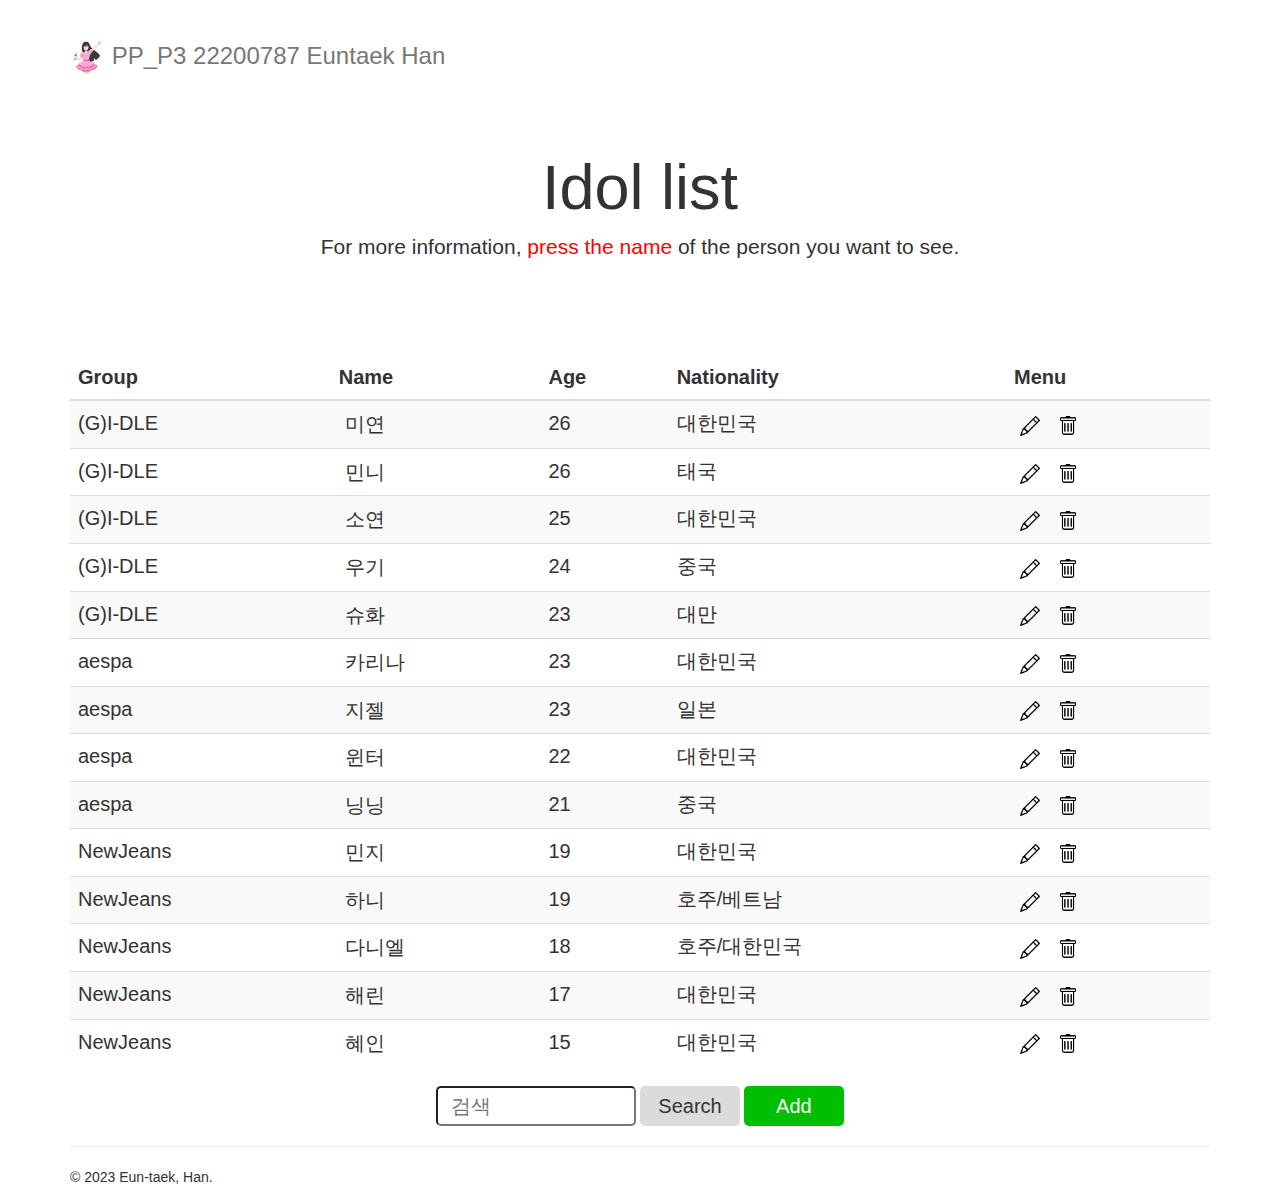
<file: index.html>
<!DOCTYPE html>
<html lang="en">
<head>
    <meta charset="UTF-8">
    <meta name="viewport" content="width=device-width, initial-scale=1.0">
    <meta name="description" content>
    <meta name="author" content>
    <link rel="icon" href="bootstrap-3.4.1\docs\female_idol_icon.png">
    <link rel="canonical" href="bootstrap-3.4.1\docs\examples\justified-nav\">
    <title>Idol List</title>
    <link href="bootstrap-3.4.1\docs\dist\css\bootstrap.min.css" rel="stylesheet">
    <link href="bootstrap-3.4.1\docs\assets\css\ie10-viewport-bug-workaround.css" rel="stylesheet">
    <link href="bootstrap-3.4.1\docs\examples\justified-nav\justified-nav.css" rel="stylesheet">
    <link href="/my.css" rel="stylesheet">
</head>
<body>
    <div class="masthead">
        <div class="container">
            <h3 class="text-muted"><img src="bootstrap-3.4.1\docs\female_idol_icon.png" width="35"> PP_P3 22200787 Euntaek Han</h3>
        </div>
    </div>
    <div class="jumbotron">
        <h1>Idol list</h1>
        <p class="lead">For more information, <span style="color: red;">press the name</span> of the person you want to see.</p>
    </div>
    <div class="container">
        <div class="table-responsive">
            <table class="table table-striped">
                <thead>
                    <tr>
                        <th>Group</th>
                        <th>Name</th>
                        <th>Age</th>
                        <th>Nationality</th>
                        <th>Menu</th>
                    </tr>
                </thead>
                <tbody>
                    <tr class="listitem">
                        <td>(G)I-DLE</td>
                        <td>
                            <button class="name" onclick="view()" type="button">미연</button>
                        </td>
                        <td>26</td>
                        <td>대한민국</td>
                        <td>
                            <button class="menubutton" onclick="edit()" type="button"><img src="bootstrap-3.4.1\docs\pencil_icon.png" width="20"></button>
                            <button class="menubutton" onclick="del()" type="button"><img src="bootstrap-3.4.1\docs\trash_icon.png" width="20"></button>
                        </td>
                    </tr>
                    <tr class="listitem">
                        <td>(G)I-DLE</td>
                        <td>
                            <button class="name" onclick="view()" type="button">민니</button>
                        </td>
                        <td>26</td>
                        <td>태국</td>
                        <td>
                            <button class="menubutton" onclick="edit()" type="button"><img src="bootstrap-3.4.1\docs\pencil_icon.png" width="20"></button>
                            <button class="menubutton" onclick="del()" type="button"><img src="bootstrap-3.4.1\docs\trash_icon.png" width="20"></button>
                        </td>
                    </tr>
                    <tr class="listitem">
                        <td>(G)I-DLE</td>
                        <td>
                            <button class="name" onclick="view()" type="button">소연</button>
                        </td>
                        <td>25</td>
                        <td>대한민국</td>
                        <td>
                            <button class="menubutton" onclick="edit()" type="button"><img src="bootstrap-3.4.1\docs\pencil_icon.png" width="20"></button>
                            <button class="menubutton" onclick="del()" type="button"><img src="bootstrap-3.4.1\docs\trash_icon.png" width="20"></button>
                        </td>
                    </tr>
                    <tr class="listitem">
                        <td>(G)I-DLE</td>
                        <td>
                            <button class="name" onclick="view()" type="button">우기</button>
                        </td>
                        <td>24</td>
                        <td>중국</td>
                        <td>
                            <button class="menubutton" onclick="edit()" type="button"><img src="bootstrap-3.4.1\docs\pencil_icon.png" width="20"></button>
                            <button class="menubutton" onclick="del()" type="button"><img src="bootstrap-3.4.1\docs\trash_icon.png" width="20"></button>
                        </td>
                    </tr>
                    <tr class="listitem">
                        <td>(G)I-DLE</td>
                        <td>
                            <button class="name" onclick="view()" type="button">슈화</button>
                        </td>
                        <td>23</td>
                        <td>대만</td>
                        <td>
                            <button class="menubutton" onclick="edit()" type="button"><img src="bootstrap-3.4.1\docs\pencil_icon.png" width="20"></button>
                            <button class="menubutton" onclick="del()" type="button"><img src="bootstrap-3.4.1\docs\trash_icon.png" width="20"></button>
                        </td>
                    </tr>
                    <tr class="listitem">
                        <td>aespa</td>
                        <td>
                            <button class="name" onclick="view()" type="button">카리나</button>
                        </td>
                        <td>23</td>
                        <td>대한민국</td>
                        <td>
                            <button class="menubutton" onclick="edit()" type="button"><img src="bootstrap-3.4.1\docs\pencil_icon.png" width="20"></button>
                            <button class="menubutton" onclick="del()" type="button"><img src="bootstrap-3.4.1\docs\trash_icon.png" width="20"></button>
                        </td>
                    </tr>
                    <tr class="listitem">
                        <td>aespa</td>
                        <td>
                            <button class="name" onclick="view()" type="button">지젤</button>
                        </td>
                        <td>23</td>
                        <td>일본</td>
                        <td>
                            <button class="menubutton" onclick="edit()" type="button"><img src="bootstrap-3.4.1\docs\pencil_icon.png" width="20"></button>
                            <button class="menubutton" onclick="del()" type="button"><img src="bootstrap-3.4.1\docs\trash_icon.png" width="20"></button>
                        </td>
                    </tr>
                    <tr class="listitem">
                        <td>aespa</td>
                        <td>
                            <button class="name" onclick="view()" type="button">윈터</button>
                        </td>
                        <td>22</td>
                        <td>대한민국</td>
                        <td>
                            <button class="menubutton" onclick="edit()" type="button"><img src="bootstrap-3.4.1\docs\pencil_icon.png" width="20"></button>
                            <button class="menubutton" onclick="del()" type="button"><img src="bootstrap-3.4.1\docs\trash_icon.png" width="20"></button>
                        </td>
                    </tr>
                    <tr class="listitem">
                        <td>aespa</td>
                        <td>
                            <button class="name" onclick="view()" type="button">닝닝</button>
                        </td>
                        <td>21</td>
                        <td>중국</td>
                        <td>
                            <button class="menubutton" onclick="edit()" type="button"><img src="bootstrap-3.4.1\docs\pencil_icon.png" width="20"></button>
                            <button class="menubutton" onclick="del()" type="button"><img src="bootstrap-3.4.1\docs\trash_icon.png" width="20"></button>
                        </td>
                    </tr>
                    <tr class="listitem">
                        <td>NewJeans</td>
                        <td>
                            <button class="name" onclick="view()" type="button">민지</button>
                        </td>
                        <td>19</td>
                        <td>대한민국</td>
                        <td>
                            <button class="menubutton" onclick="edit()" type="button"><img src="bootstrap-3.4.1\docs\pencil_icon.png" width="20"></button>
                            <button class="menubutton" onclick="del()" type="button"><img src="bootstrap-3.4.1\docs\trash_icon.png" width="20"></button>
                        </td>
                    </tr>
                    <tr class="listitem">
                        <td>NewJeans</td>
                        <td>
                            <button class="name" onclick="view()" type="button">하니</button>
                        </td>
                        <td>19</td>
                        <td>호주/베트남</td>
                        <td>
                            <button class="menubutton" onclick="edit()" type="button"><img src="bootstrap-3.4.1\docs\pencil_icon.png" width="20"></button>
                            <button class="menubutton" onclick="del()" type="button"><img src="bootstrap-3.4.1\docs\trash_icon.png" width="20"></button>
                        </td>
                    </tr>
                    <tr class="listitem">
                        <td>NewJeans</td>
                        <td>
                            <button class="name" onclick="view()" type="button">다니엘</button>
                        </td>
                        <td>18</td>
                        <td>호주/대한민국</td>
                        <td>
                            <button class="menubutton" onclick="edit()" type="button"><img src="bootstrap-3.4.1\docs\pencil_icon.png" width="20"></button>
                            <button class="menubutton" onclick="del()" type="button"><img src="bootstrap-3.4.1\docs\trash_icon.png" width="20"></button>
                        </td>
                    </tr>
                    <tr class="listitem">
                        <td>NewJeans</td>
                        <td>
                            <button class="name" onclick="view()" type="button">해린</button>
                        </td>
                        <td>17</td>
                        <td>대한민국</td>
                        <td>
                            <button class="menubutton" onclick="edit()" type="button"><img src="bootstrap-3.4.1\docs\pencil_icon.png" width="20"></button>
                            <button class="menubutton" onclick="del()" type="button"><img src="bootstrap-3.4.1\docs\trash_icon.png" width="20"></button>
                        </td>
                    </tr>
                    <tr class="listitem">
                        <td>NewJeans</td>
                        <td>
                            <button class="name" onclick="view()" type="button">혜인</button>
                        </td>
                        <td>15</td>
                        <td>대한민국</td>
                        <td>
                            <button class="menubutton" onclick="edit()" type="button"><img src="bootstrap-3.4.1\docs\pencil_icon.png" width="20"></button>
                            <button class="menubutton" onclick="del()" type="button"><img src="bootstrap-3.4.1\docs\trash_icon.png" width="20"></button>
                        </td>
                    </tr>
                </tbody>
            </table>
        </div>
        <div align="center">
            <input type="text" class="searchbox" placeholder="  검색">
            <button type="submit" class="searchbutton">Search</button>
            <button onclick="add()" class="addbutton" type="button">Add</button>
        </div>
        <hr>
        <footer>
            <p>© 2023 Eun-taek, Han.</p>
        </footer>
    </div>

    <script>
        function add() {
            window.location.href = '/add.html';
        }
        function view() {
            window.location.href = '/view.html';
        }
        function edit() {
            window.location.href = '/edit.html';
        }
        function del() {
            if(confirm("게시물을 삭제할까요?") == false) {
                return false;
            }
        }
    </script>
</body>
</html>
</file>
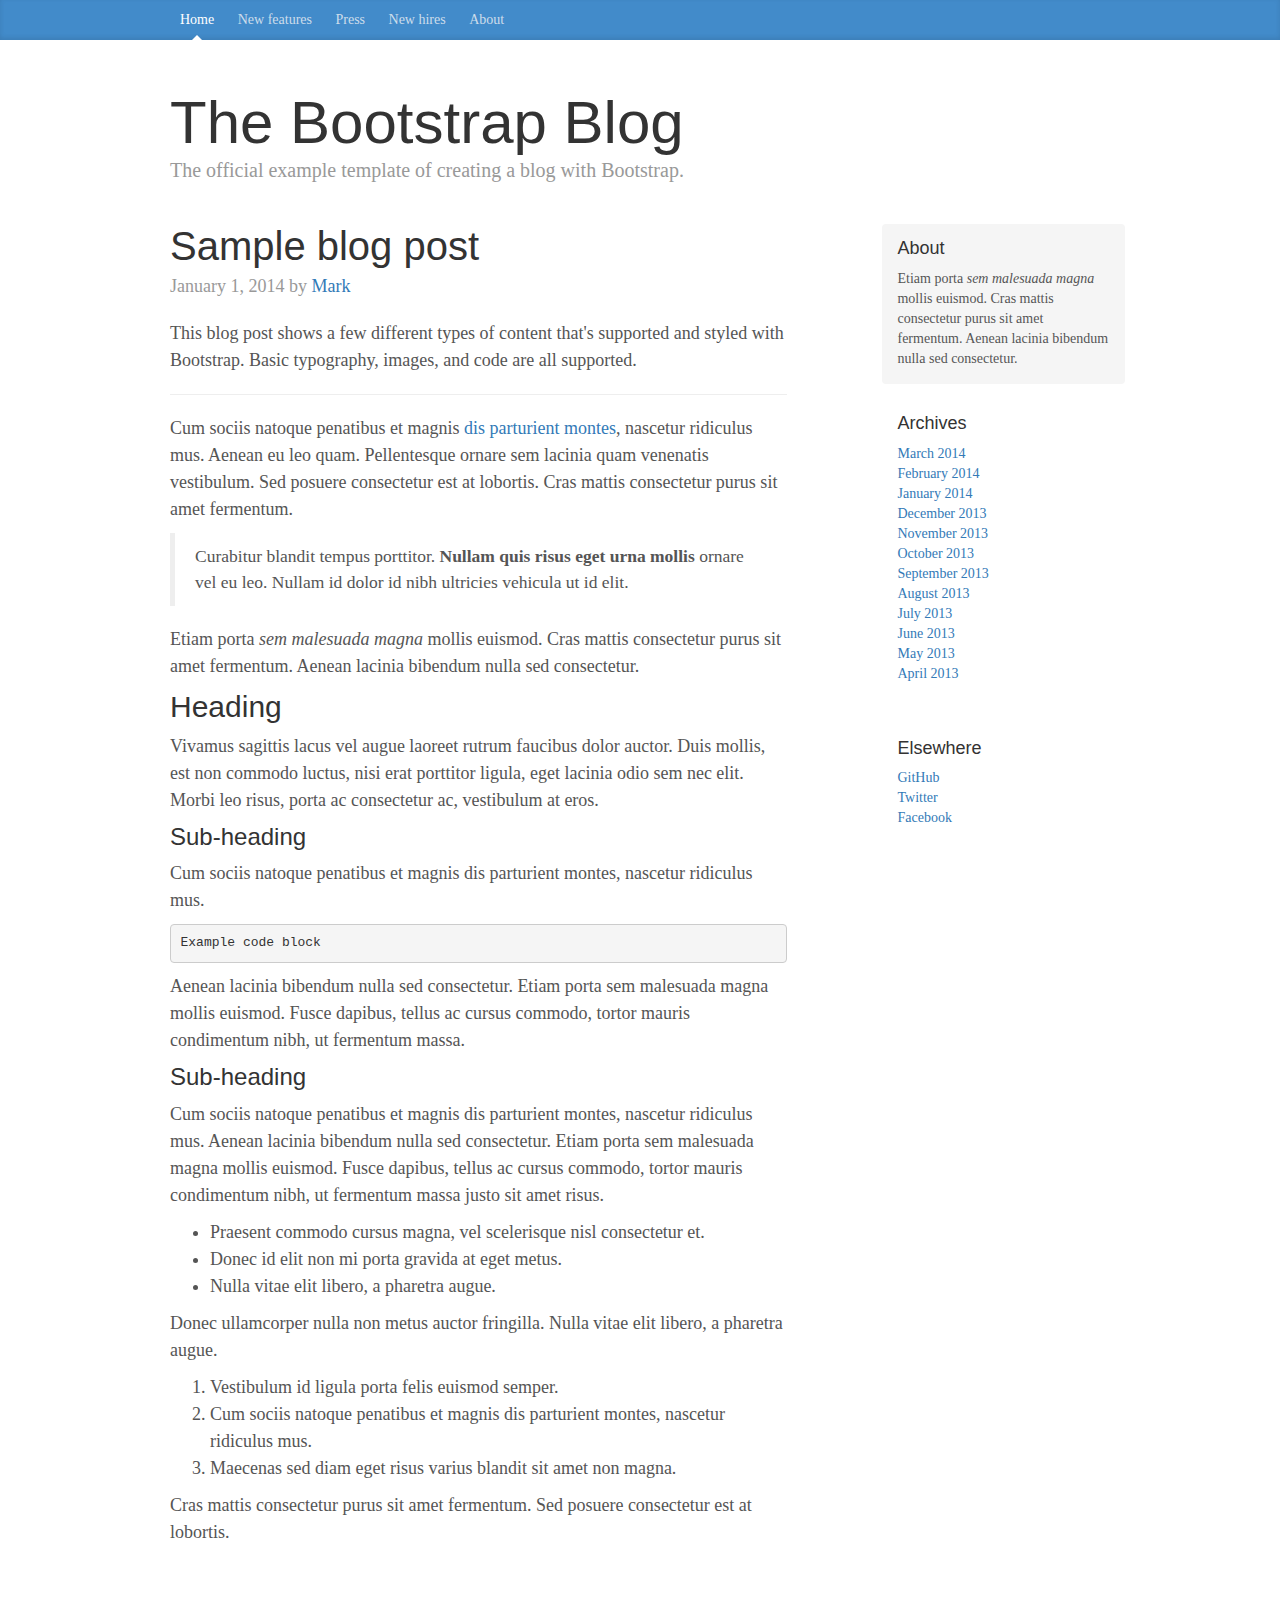
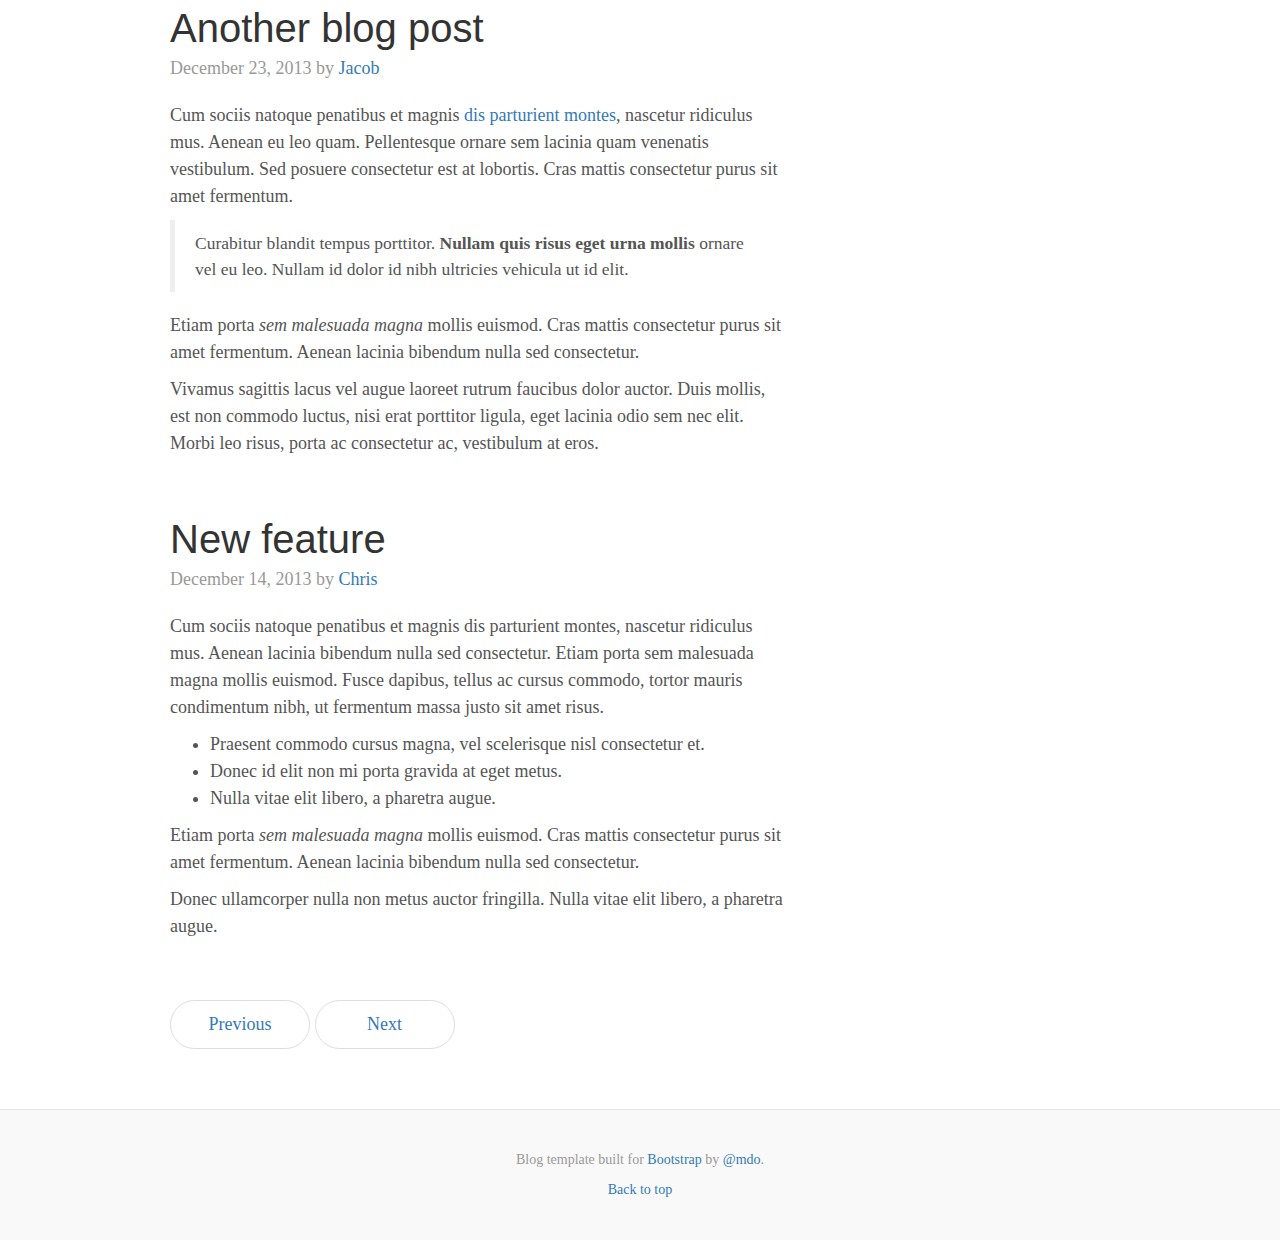
<file: bootstrap-3.4.1/docs/examples/blog/index.html>
<!doctype html>
<html lang="en">
  <head>
    <meta charset="utf-8">
    <meta http-equiv="X-UA-Compatible" content="IE=edge">
    <meta name="viewport" content="width=device-width, initial-scale=1">
    <!-- The above 3 meta tags *must* come first in the head; any other head content must come *after* these tags -->
    <meta name="description" content="">
    <meta name="author" content="">
    <link rel="icon" href="../../favicon.ico">

    <title>Blog Template for Bootstrap</title>

    <!-- Bootstrap core CSS -->
    <link href="../../dist/css/bootstrap.min.css" rel="stylesheet">

    <!-- IE10 viewport hack for Surface/desktop Windows 8 bug -->
    <link href="../../assets/css/ie10-viewport-bug-workaround.css" rel="stylesheet">

    <!-- Custom styles for this template -->
    <link href="blog.css" rel="stylesheet">

    <!-- Just for debugging purposes. Don't actually copy these 2 lines! -->
    <!--[if lt IE 9]><script src="../../assets/js/ie8-responsive-file-warning.js"></script><![endif]-->
    <script src="../../assets/js/ie-emulation-modes-warning.js"></script>

    <!-- HTML5 shim and Respond.js for IE8 support of HTML5 elements and media queries -->
    <!--[if lt IE 9]>
      <script src="https://oss.maxcdn.com/html5shiv/3.7.3/html5shiv.min.js"></script>
      <script src="https://oss.maxcdn.com/respond/1.4.2/respond.min.js"></script>
    <![endif]-->
  </head>

  <body>

    <div class="blog-masthead">
      <div class="container">
        <nav class="blog-nav">
          <a class="blog-nav-item active" href="#">Home</a>
          <a class="blog-nav-item" href="#">New features</a>
          <a class="blog-nav-item" href="#">Press</a>
          <a class="blog-nav-item" href="#">New hires</a>
          <a class="blog-nav-item" href="#">About</a>
        </nav>
      </div>
    </div>

    <div class="container">

      <div class="blog-header">
        <h1 class="blog-title">The Bootstrap Blog</h1>
        <p class="lead blog-description">The official example template of creating a blog with Bootstrap.</p>
      </div>

      <div class="row">

        <div class="col-sm-8 blog-main">

          <div class="blog-post">
            <h2 class="blog-post-title">Sample blog post</h2>
            <p class="blog-post-meta">January 1, 2014 by <a href="#">Mark</a></p>

            <p>This blog post shows a few different types of content that's supported and styled with Bootstrap. Basic typography, images, and code are all supported.</p>
            <hr>
            <p>Cum sociis natoque penatibus et magnis <a href="#">dis parturient montes</a>, nascetur ridiculus mus. Aenean eu leo quam. Pellentesque ornare sem lacinia quam venenatis vestibulum. Sed posuere consectetur est at lobortis. Cras mattis consectetur purus sit amet fermentum.</p>
            <blockquote>
              <p>Curabitur blandit tempus porttitor. <strong>Nullam quis risus eget urna mollis</strong> ornare vel eu leo. Nullam id dolor id nibh ultricies vehicula ut id elit.</p>
            </blockquote>
            <p>Etiam porta <em>sem malesuada magna</em> mollis euismod. Cras mattis consectetur purus sit amet fermentum. Aenean lacinia bibendum nulla sed consectetur.</p>
            <h2>Heading</h2>
            <p>Vivamus sagittis lacus vel augue laoreet rutrum faucibus dolor auctor. Duis mollis, est non commodo luctus, nisi erat porttitor ligula, eget lacinia odio sem nec elit. Morbi leo risus, porta ac consectetur ac, vestibulum at eros.</p>
            <h3>Sub-heading</h3>
            <p>Cum sociis natoque penatibus et magnis dis parturient montes, nascetur ridiculus mus.</p>
            <pre><code>Example code block</code></pre>
            <p>Aenean lacinia bibendum nulla sed consectetur. Etiam porta sem malesuada magna mollis euismod. Fusce dapibus, tellus ac cursus commodo, tortor mauris condimentum nibh, ut fermentum massa.</p>
            <h3>Sub-heading</h3>
            <p>Cum sociis natoque penatibus et magnis dis parturient montes, nascetur ridiculus mus. Aenean lacinia bibendum nulla sed consectetur. Etiam porta sem malesuada magna mollis euismod. Fusce dapibus, tellus ac cursus commodo, tortor mauris condimentum nibh, ut fermentum massa justo sit amet risus.</p>
            <ul>
              <li>Praesent commodo cursus magna, vel scelerisque nisl consectetur et.</li>
              <li>Donec id elit non mi porta gravida at eget metus.</li>
              <li>Nulla vitae elit libero, a pharetra augue.</li>
            </ul>
            <p>Donec ullamcorper nulla non metus auctor fringilla. Nulla vitae elit libero, a pharetra augue.</p>
            <ol>
              <li>Vestibulum id ligula porta felis euismod semper.</li>
              <li>Cum sociis natoque penatibus et magnis dis parturient montes, nascetur ridiculus mus.</li>
              <li>Maecenas sed diam eget risus varius blandit sit amet non magna.</li>
            </ol>
            <p>Cras mattis consectetur purus sit amet fermentum. Sed posuere consectetur est at lobortis.</p>
          </div><!-- /.blog-post -->

          <div class="blog-post">
            <h2 class="blog-post-title">Another blog post</h2>
            <p class="blog-post-meta">December 23, 2013 by <a href="#">Jacob</a></p>

            <p>Cum sociis natoque penatibus et magnis <a href="#">dis parturient montes</a>, nascetur ridiculus mus. Aenean eu leo quam. Pellentesque ornare sem lacinia quam venenatis vestibulum. Sed posuere consectetur est at lobortis. Cras mattis consectetur purus sit amet fermentum.</p>
            <blockquote>
              <p>Curabitur blandit tempus porttitor. <strong>Nullam quis risus eget urna mollis</strong> ornare vel eu leo. Nullam id dolor id nibh ultricies vehicula ut id elit.</p>
            </blockquote>
            <p>Etiam porta <em>sem malesuada magna</em> mollis euismod. Cras mattis consectetur purus sit amet fermentum. Aenean lacinia bibendum nulla sed consectetur.</p>
            <p>Vivamus sagittis lacus vel augue laoreet rutrum faucibus dolor auctor. Duis mollis, est non commodo luctus, nisi erat porttitor ligula, eget lacinia odio sem nec elit. Morbi leo risus, porta ac consectetur ac, vestibulum at eros.</p>
          </div><!-- /.blog-post -->

          <div class="blog-post">
            <h2 class="blog-post-title">New feature</h2>
            <p class="blog-post-meta">December 14, 2013 by <a href="#">Chris</a></p>

            <p>Cum sociis natoque penatibus et magnis dis parturient montes, nascetur ridiculus mus. Aenean lacinia bibendum nulla sed consectetur. Etiam porta sem malesuada magna mollis euismod. Fusce dapibus, tellus ac cursus commodo, tortor mauris condimentum nibh, ut fermentum massa justo sit amet risus.</p>
            <ul>
              <li>Praesent commodo cursus magna, vel scelerisque nisl consectetur et.</li>
              <li>Donec id elit non mi porta gravida at eget metus.</li>
              <li>Nulla vitae elit libero, a pharetra augue.</li>
            </ul>
            <p>Etiam porta <em>sem malesuada magna</em> mollis euismod. Cras mattis consectetur purus sit amet fermentum. Aenean lacinia bibendum nulla sed consectetur.</p>
            <p>Donec ullamcorper nulla non metus auctor fringilla. Nulla vitae elit libero, a pharetra augue.</p>
          </div><!-- /.blog-post -->

          <nav>
            <ul class="pager">
              <li><a href="#">Previous</a></li>
              <li><a href="#">Next</a></li>
            </ul>
          </nav>

        </div><!-- /.blog-main -->

        <div class="col-sm-3 col-sm-offset-1 blog-sidebar">
          <div class="sidebar-module sidebar-module-inset">
            <h4>About</h4>
            <p>Etiam porta <em>sem malesuada magna</em> mollis euismod. Cras mattis consectetur purus sit amet fermentum. Aenean lacinia bibendum nulla sed consectetur.</p>
          </div>
          <div class="sidebar-module">
            <h4>Archives</h4>
            <ol class="list-unstyled">
              <li><a href="#">March 2014</a></li>
              <li><a href="#">February 2014</a></li>
              <li><a href="#">January 2014</a></li>
              <li><a href="#">December 2013</a></li>
              <li><a href="#">November 2013</a></li>
              <li><a href="#">October 2013</a></li>
              <li><a href="#">September 2013</a></li>
              <li><a href="#">August 2013</a></li>
              <li><a href="#">July 2013</a></li>
              <li><a href="#">June 2013</a></li>
              <li><a href="#">May 2013</a></li>
              <li><a href="#">April 2013</a></li>
            </ol>
          </div>
          <div class="sidebar-module">
            <h4>Elsewhere</h4>
            <ol class="list-unstyled">
              <li><a href="#">GitHub</a></li>
              <li><a href="#">Twitter</a></li>
              <li><a href="#">Facebook</a></li>
            </ol>
          </div>
        </div><!-- /.blog-sidebar -->

      </div><!-- /.row -->

    </div><!-- /.container -->

    <footer class="blog-footer">
      <p>Blog template built for <a href="https://getbootstrap.com/">Bootstrap</a> by <a href="https://twitter.com/mdo">@mdo</a>.</p>
      <p>
        <a href="#">Back to top</a>
      </p>
    </footer>


    <!-- Bootstrap core JavaScript
    ================================================== -->
    <!-- Placed at the end of the document so the pages load faster -->
    <script src="https://code.jquery.com/jquery-1.12.4.min.js" integrity="sha384-nvAa0+6Qg9clwYCGGPpDQLVpLNn0fRaROjHqs13t4Ggj3Ez50XnGQqc/r8MhnRDZ" crossorigin="anonymous"></script>
    <script>window.jQuery || document.write('<script src="../../assets/js/vendor/jquery.min.js"><\/script>')</script>
    <script src="../../dist/js/bootstrap.min.js"></script>
    <!-- IE10 viewport hack for Surface/desktop Windows 8 bug -->
    <script src="../../assets/js/ie10-viewport-bug-workaround.js"></script>
  </body>
</html>
</file>
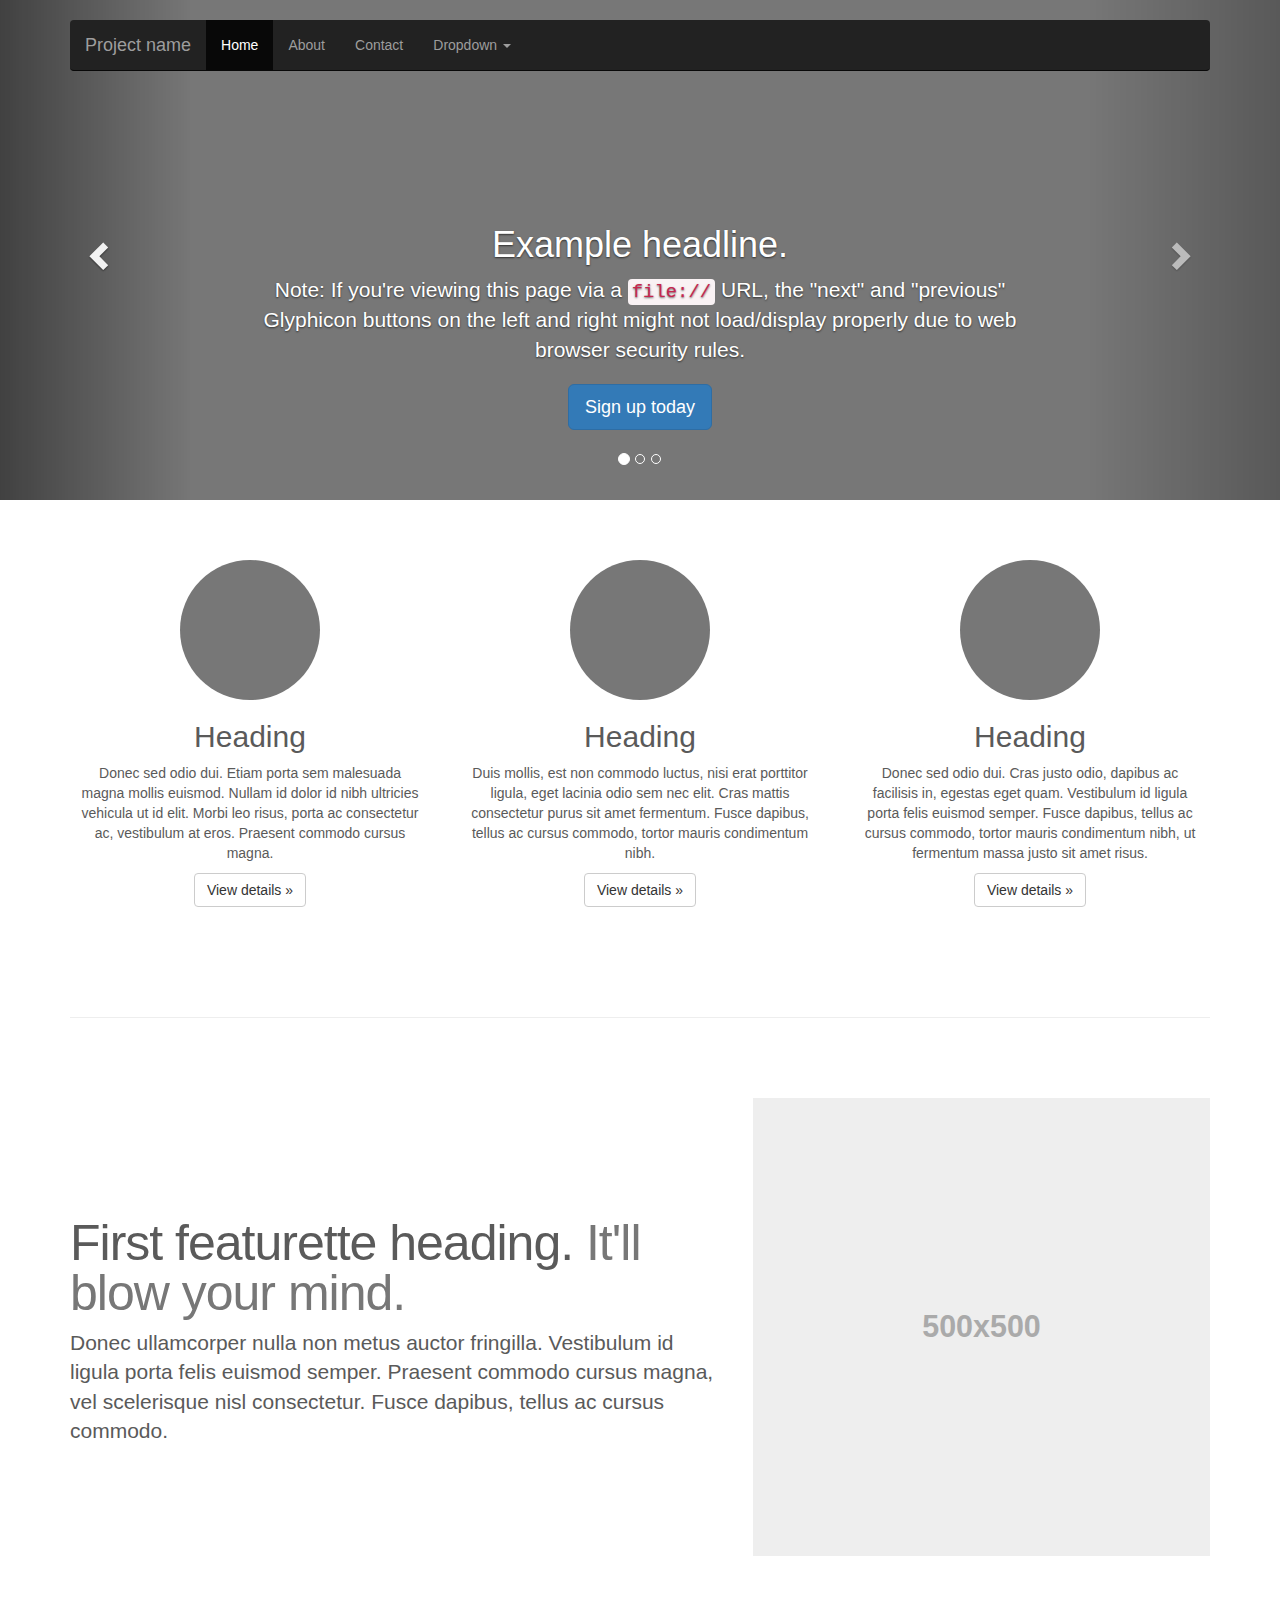
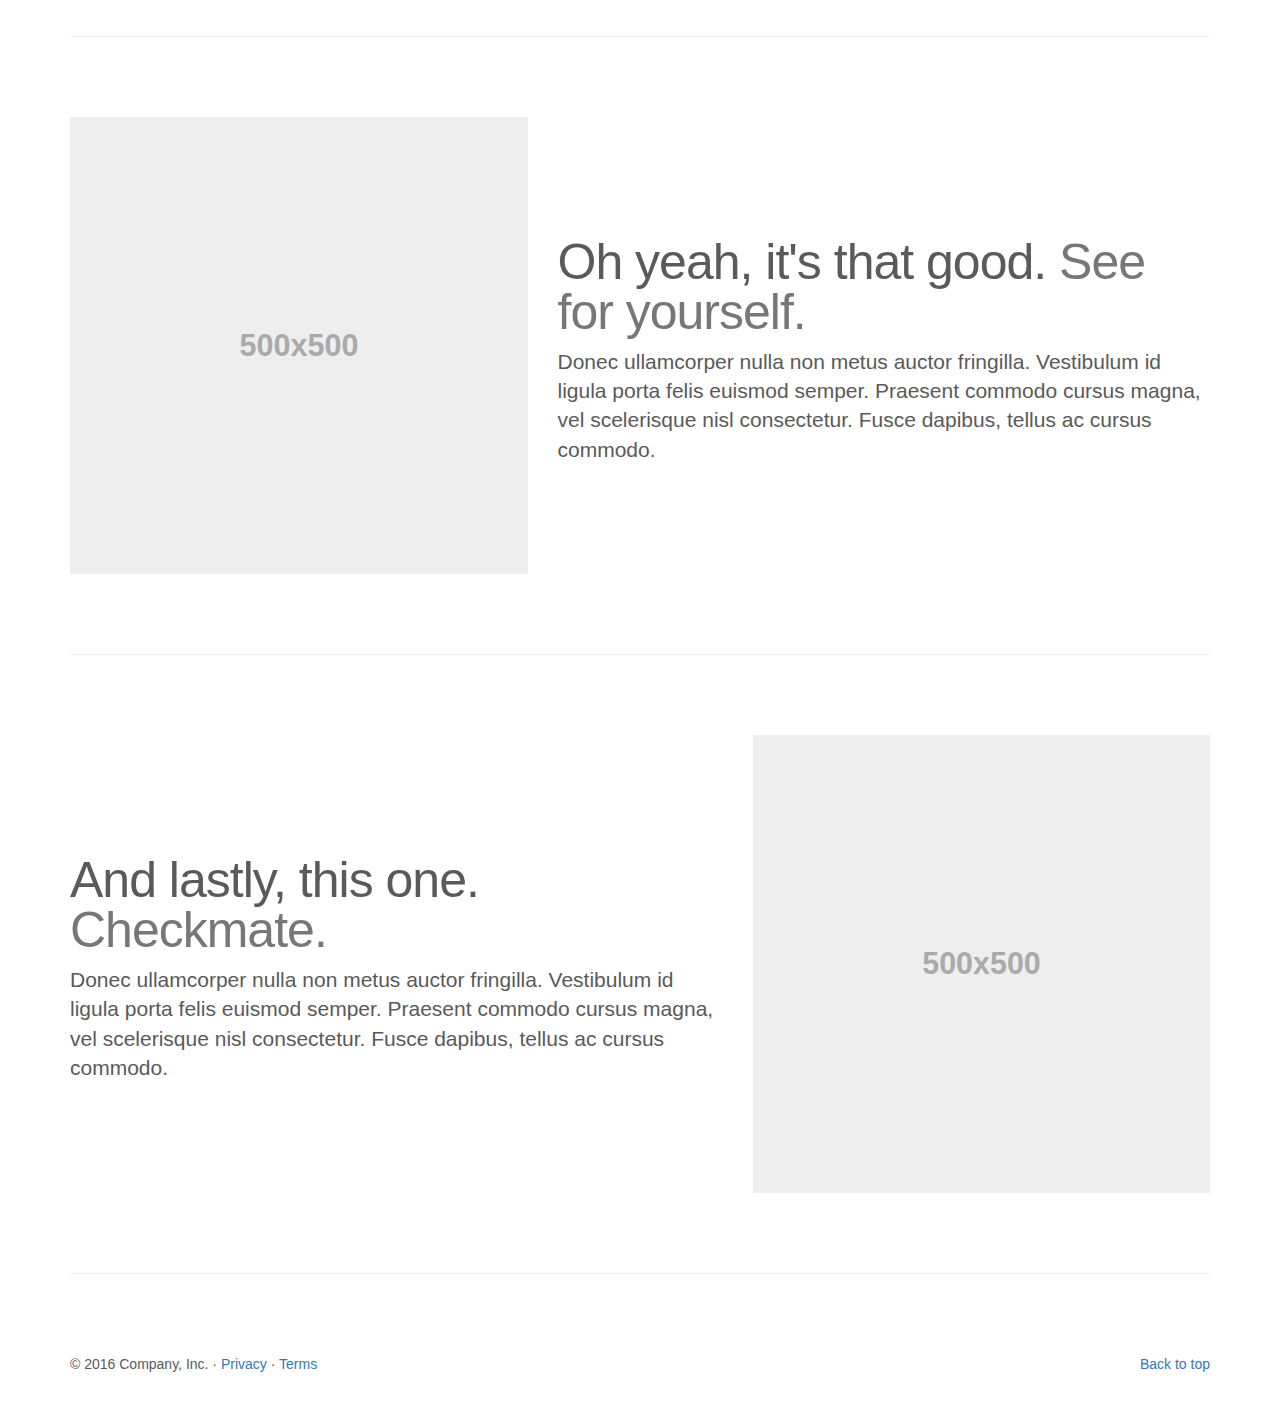
<file: bootstrap-3.4.1/docs/examples/carousel/index.html>
<!doctype html>
<html lang="en">
  <head>
    <meta charset="utf-8">
    <meta http-equiv="X-UA-Compatible" content="IE=edge">
    <meta name="viewport" content="width=device-width, initial-scale=1">
    <!-- The above 3 meta tags *must* come first in the head; any other head content must come *after* these tags -->
    <meta name="description" content="">
    <meta name="author" content="">
    <link rel="icon" href="../../favicon.ico">

    <title>Carousel Template for Bootstrap</title>

    <!-- Bootstrap core CSS -->
    <link href="../../dist/css/bootstrap.min.css" rel="stylesheet">

    <!-- IE10 viewport hack for Surface/desktop Windows 8 bug -->
    <link href="../../assets/css/ie10-viewport-bug-workaround.css" rel="stylesheet">

    <!-- Just for debugging purposes. Don't actually copy these 2 lines! -->
    <!--[if lt IE 9]><script src="../../assets/js/ie8-responsive-file-warning.js"></script><![endif]-->
    <script src="../../assets/js/ie-emulation-modes-warning.js"></script>

    <!-- HTML5 shim and Respond.js for IE8 support of HTML5 elements and media queries -->
    <!--[if lt IE 9]>
      <script src="https://oss.maxcdn.com/html5shiv/3.7.3/html5shiv.min.js"></script>
      <script src="https://oss.maxcdn.com/respond/1.4.2/respond.min.js"></script>
    <![endif]-->

    <!-- Custom styles for this template -->
    <link href="carousel.css" rel="stylesheet">
  </head>
<!-- NAVBAR
================================================== -->
  <body>
    <div class="navbar-wrapper">
      <div class="container">

        <nav class="navbar navbar-inverse navbar-static-top">
          <div class="container">
            <div class="navbar-header">
              <button type="button" class="navbar-toggle collapsed" data-toggle="collapse" data-target="#navbar" aria-expanded="false" aria-controls="navbar">
                <span class="sr-only">Toggle navigation</span>
                <span class="icon-bar"></span>
                <span class="icon-bar"></span>
                <span class="icon-bar"></span>
              </button>
              <a class="navbar-brand" href="#">Project name</a>
            </div>
            <div id="navbar" class="navbar-collapse collapse">
              <ul class="nav navbar-nav">
                <li class="active"><a href="#">Home</a></li>
                <li><a href="#">About</a></li>
                <li><a href="#">Contact</a></li>
                <li class="dropdown">
                  <a href="#" class="dropdown-toggle" data-toggle="dropdown" role="button" aria-haspopup="true" aria-expanded="false">Dropdown <span class="caret"></span></a>
                  <ul class="dropdown-menu">
                    <li><a href="#">Action</a></li>
                    <li><a href="#">Another action</a></li>
                    <li><a href="#">Something else here</a></li>
                    <li role="separator" class="divider"></li>
                    <li class="dropdown-header">Nav header</li>
                    <li><a href="#">Separated link</a></li>
                    <li><a href="#">One more separated link</a></li>
                  </ul>
                </li>
              </ul>
            </div>
          </div>
        </nav>

      </div>
    </div>


    <!-- Carousel
    ================================================== -->
    <div id="myCarousel" class="carousel slide" data-ride="carousel">
      <!-- Indicators -->
      <ol class="carousel-indicators">
        <li data-target="#myCarousel" data-slide-to="0" class="active"></li>
        <li data-target="#myCarousel" data-slide-to="1"></li>
        <li data-target="#myCarousel" data-slide-to="2"></li>
      </ol>
      <div class="carousel-inner" role="listbox">
        <div class="item active">
          <img class="first-slide" src="[data-uri]" alt="First slide">
          <div class="container">
            <div class="carousel-caption">
              <h1>Example headline.</h1>
              <p>Note: If you're viewing this page via a <code>file://</code> URL, the "next" and "previous" Glyphicon buttons on the left and right might not load/display properly due to web browser security rules.</p>
              <p><a class="btn btn-lg btn-primary" href="#" role="button">Sign up today</a></p>
            </div>
          </div>
        </div>
        <div class="item">
          <img class="second-slide" src="[data-uri]" alt="Second slide">
          <div class="container">
            <div class="carousel-caption">
              <h1>Another example headline.</h1>
              <p>Cras justo odio, dapibus ac facilisis in, egestas eget quam. Donec id elit non mi porta gravida at eget metus. Nullam id dolor id nibh ultricies vehicula ut id elit.</p>
              <p><a class="btn btn-lg btn-primary" href="#" role="button">Learn more</a></p>
            </div>
          </div>
        </div>
        <div class="item">
          <img class="third-slide" src="[data-uri]" alt="Third slide">
          <div class="container">
            <div class="carousel-caption">
              <h1>One more for good measure.</h1>
              <p>Cras justo odio, dapibus ac facilisis in, egestas eget quam. Donec id elit non mi porta gravida at eget metus. Nullam id dolor id nibh ultricies vehicula ut id elit.</p>
              <p><a class="btn btn-lg btn-primary" href="#" role="button">Browse gallery</a></p>
            </div>
          </div>
        </div>
      </div>
      <a class="left carousel-control" href="#myCarousel" role="button" data-slide="prev">
        <span class="glyphicon glyphicon-chevron-left" aria-hidden="true"></span>
        <span class="sr-only">Previous</span>
      </a>
      <a class="right carousel-control" href="#myCarousel" role="button" data-slide="next">
        <span class="glyphicon glyphicon-chevron-right" aria-hidden="true"></span>
        <span class="sr-only">Next</span>
      </a>
    </div><!-- /.carousel -->


    <!-- Marketing messaging and featurettes
    ================================================== -->
    <!-- Wrap the rest of the page in another container to center all the content. -->

    <div class="container marketing">

      <!-- Three columns of text below the carousel -->
      <div class="row">
        <div class="col-lg-4">
          <img class="img-circle" src="[data-uri]" alt="Generic placeholder image" width="140" height="140">
          <h2>Heading</h2>
          <p>Donec sed odio dui. Etiam porta sem malesuada magna mollis euismod. Nullam id dolor id nibh ultricies vehicula ut id elit. Morbi leo risus, porta ac consectetur ac, vestibulum at eros. Praesent commodo cursus magna.</p>
          <p><a class="btn btn-default" href="#" role="button">View details &raquo;</a></p>
        </div><!-- /.col-lg-4 -->
        <div class="col-lg-4">
          <img class="img-circle" src="[data-uri]" alt="Generic placeholder image" width="140" height="140">
          <h2>Heading</h2>
          <p>Duis mollis, est non commodo luctus, nisi erat porttitor ligula, eget lacinia odio sem nec elit. Cras mattis consectetur purus sit amet fermentum. Fusce dapibus, tellus ac cursus commodo, tortor mauris condimentum nibh.</p>
          <p><a class="btn btn-default" href="#" role="button">View details &raquo;</a></p>
        </div><!-- /.col-lg-4 -->
        <div class="col-lg-4">
          <img class="img-circle" src="[data-uri]" alt="Generic placeholder image" width="140" height="140">
          <h2>Heading</h2>
          <p>Donec sed odio dui. Cras justo odio, dapibus ac facilisis in, egestas eget quam. Vestibulum id ligula porta felis euismod semper. Fusce dapibus, tellus ac cursus commodo, tortor mauris condimentum nibh, ut fermentum massa justo sit amet risus.</p>
          <p><a class="btn btn-default" href="#" role="button">View details &raquo;</a></p>
        </div><!-- /.col-lg-4 -->
      </div><!-- /.row -->


      <!-- START THE FEATURETTES -->

      <hr class="featurette-divider">

      <div class="row featurette">
        <div class="col-md-7">
          <h2 class="featurette-heading">First featurette heading. <span class="text-muted">It'll blow your mind.</span></h2>
          <p class="lead">Donec ullamcorper nulla non metus auctor fringilla. Vestibulum id ligula porta felis euismod semper. Praesent commodo cursus magna, vel scelerisque nisl consectetur. Fusce dapibus, tellus ac cursus commodo.</p>
        </div>
        <div class="col-md-5">
          <img class="featurette-image img-responsive center-block" data-src="holder.js/500x500/auto" alt="Generic placeholder image">
        </div>
      </div>

      <hr class="featurette-divider">

      <div class="row featurette">
        <div class="col-md-7 col-md-push-5">
          <h2 class="featurette-heading">Oh yeah, it's that good. <span class="text-muted">See for yourself.</span></h2>
          <p class="lead">Donec ullamcorper nulla non metus auctor fringilla. Vestibulum id ligula porta felis euismod semper. Praesent commodo cursus magna, vel scelerisque nisl consectetur. Fusce dapibus, tellus ac cursus commodo.</p>
        </div>
        <div class="col-md-5 col-md-pull-7">
          <img class="featurette-image img-responsive center-block" data-src="holder.js/500x500/auto" alt="Generic placeholder image">
        </div>
      </div>

      <hr class="featurette-divider">

      <div class="row featurette">
        <div class="col-md-7">
          <h2 class="featurette-heading">And lastly, this one. <span class="text-muted">Checkmate.</span></h2>
          <p class="lead">Donec ullamcorper nulla non metus auctor fringilla. Vestibulum id ligula porta felis euismod semper. Praesent commodo cursus magna, vel scelerisque nisl consectetur. Fusce dapibus, tellus ac cursus commodo.</p>
        </div>
        <div class="col-md-5">
          <img class="featurette-image img-responsive center-block" data-src="holder.js/500x500/auto" alt="Generic placeholder image">
        </div>
      </div>

      <hr class="featurette-divider">

      <!-- /END THE FEATURETTES -->


      <!-- FOOTER -->
      <footer>
        <p class="pull-right"><a href="#">Back to top</a></p>
        <p>&copy; 2016 Company, Inc. &middot; <a href="#">Privacy</a> &middot; <a href="#">Terms</a></p>
      </footer>

    </div><!-- /.container -->


    <!-- Bootstrap core JavaScript
    ================================================== -->
    <!-- Placed at the end of the document so the pages load faster -->
    <script src="https://code.jquery.com/jquery-1.12.4.min.js" integrity="sha384-nvAa0+6Qg9clwYCGGPpDQLVpLNn0fRaROjHqs13t4Ggj3Ez50XnGQqc/r8MhnRDZ" crossorigin="anonymous"></script>
    <script>window.jQuery || document.write('<script src="../../assets/js/vendor/jquery.min.js"><\/script>')</script>
    <script src="../../dist/js/bootstrap.min.js"></script>
    <!-- Just to make our placeholder images work. Don't actually copy the next line! -->
    <script src="../../assets/js/vendor/holder.min.js"></script>
    <!-- IE10 viewport hack for Surface/desktop Windows 8 bug -->
    <script src="../../assets/js/ie10-viewport-bug-workaround.js"></script>
  </body>
</html>
</file>
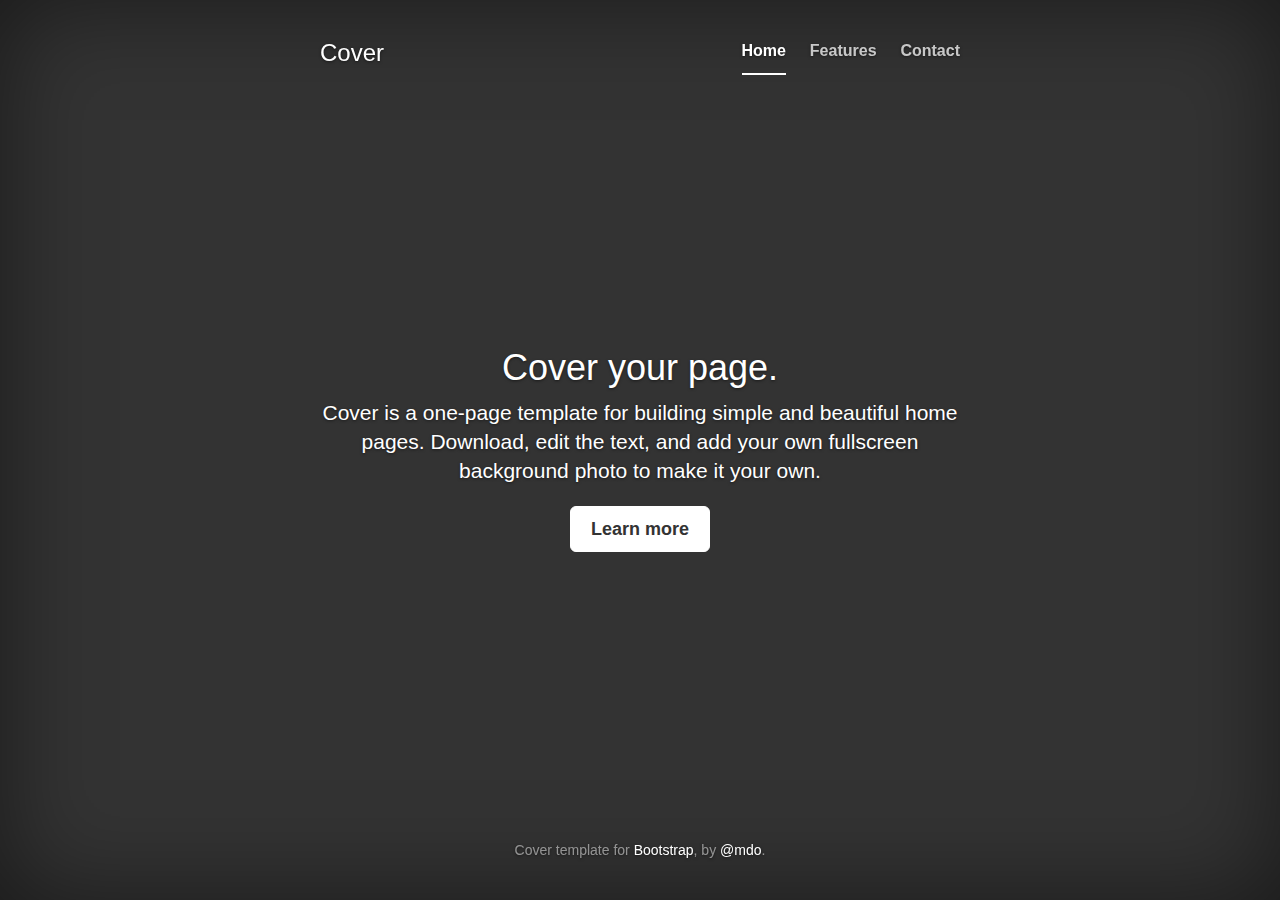
<file: bootstrap-3.4.1/docs/examples/cover/index.html>
<!doctype html>
<html lang="en">
  <head>
    <meta charset="utf-8">
    <meta http-equiv="X-UA-Compatible" content="IE=edge">
    <meta name="viewport" content="width=device-width, initial-scale=1">
    <!-- The above 3 meta tags *must* come first in the head; any other head content must come *after* these tags -->
    <meta name="description" content="">
    <meta name="author" content="">
    <link rel="icon" href="../../favicon.ico">

    <title>Cover Template for Bootstrap</title>

    <!-- Bootstrap core CSS -->
    <link href="../../dist/css/bootstrap.min.css" rel="stylesheet">

    <!-- IE10 viewport hack for Surface/desktop Windows 8 bug -->
    <link href="../../assets/css/ie10-viewport-bug-workaround.css" rel="stylesheet">

    <!-- Custom styles for this template -->
    <link href="cover.css" rel="stylesheet">

    <!-- Just for debugging purposes. Don't actually copy these 2 lines! -->
    <!--[if lt IE 9]><script src="../../assets/js/ie8-responsive-file-warning.js"></script><![endif]-->
    <script src="../../assets/js/ie-emulation-modes-warning.js"></script>

    <!-- HTML5 shim and Respond.js for IE8 support of HTML5 elements and media queries -->
    <!--[if lt IE 9]>
      <script src="https://oss.maxcdn.com/html5shiv/3.7.3/html5shiv.min.js"></script>
      <script src="https://oss.maxcdn.com/respond/1.4.2/respond.min.js"></script>
    <![endif]-->
  </head>

  <body>

    <div class="site-wrapper">

      <div class="site-wrapper-inner">

        <div class="cover-container">

          <div class="masthead clearfix">
            <div class="inner">
              <h3 class="masthead-brand">Cover</h3>
              <nav>
                <ul class="nav masthead-nav">
                  <li class="active"><a href="#">Home</a></li>
                  <li><a href="#">Features</a></li>
                  <li><a href="#">Contact</a></li>
                </ul>
              </nav>
            </div>
          </div>

          <div class="inner cover">
            <h1 class="cover-heading">Cover your page.</h1>
            <p class="lead">Cover is a one-page template for building simple and beautiful home pages. Download, edit the text, and add your own fullscreen background photo to make it your own.</p>
            <p class="lead">
              <a href="#" class="btn btn-lg btn-default">Learn more</a>
            </p>
          </div>

          <div class="mastfoot">
            <div class="inner">
              <p>Cover template for <a href="https://getbootstrap.com/">Bootstrap</a>, by <a href="https://twitter.com/mdo">@mdo</a>.</p>
            </div>
          </div>

        </div>

      </div>

    </div>

    <!-- Bootstrap core JavaScript
    ================================================== -->
    <!-- Placed at the end of the document so the pages load faster -->
    <script src="https://code.jquery.com/jquery-1.12.4.min.js" integrity="sha384-nvAa0+6Qg9clwYCGGPpDQLVpLNn0fRaROjHqs13t4Ggj3Ez50XnGQqc/r8MhnRDZ" crossorigin="anonymous"></script>
    <script>window.jQuery || document.write('<script src="../../assets/js/vendor/jquery.min.js"><\/script>')</script>
    <script src="../../dist/js/bootstrap.min.js"></script>
    <!-- IE10 viewport hack for Surface/desktop Windows 8 bug -->
    <script src="../../assets/js/ie10-viewport-bug-workaround.js"></script>
  </body>
</html>
</file>
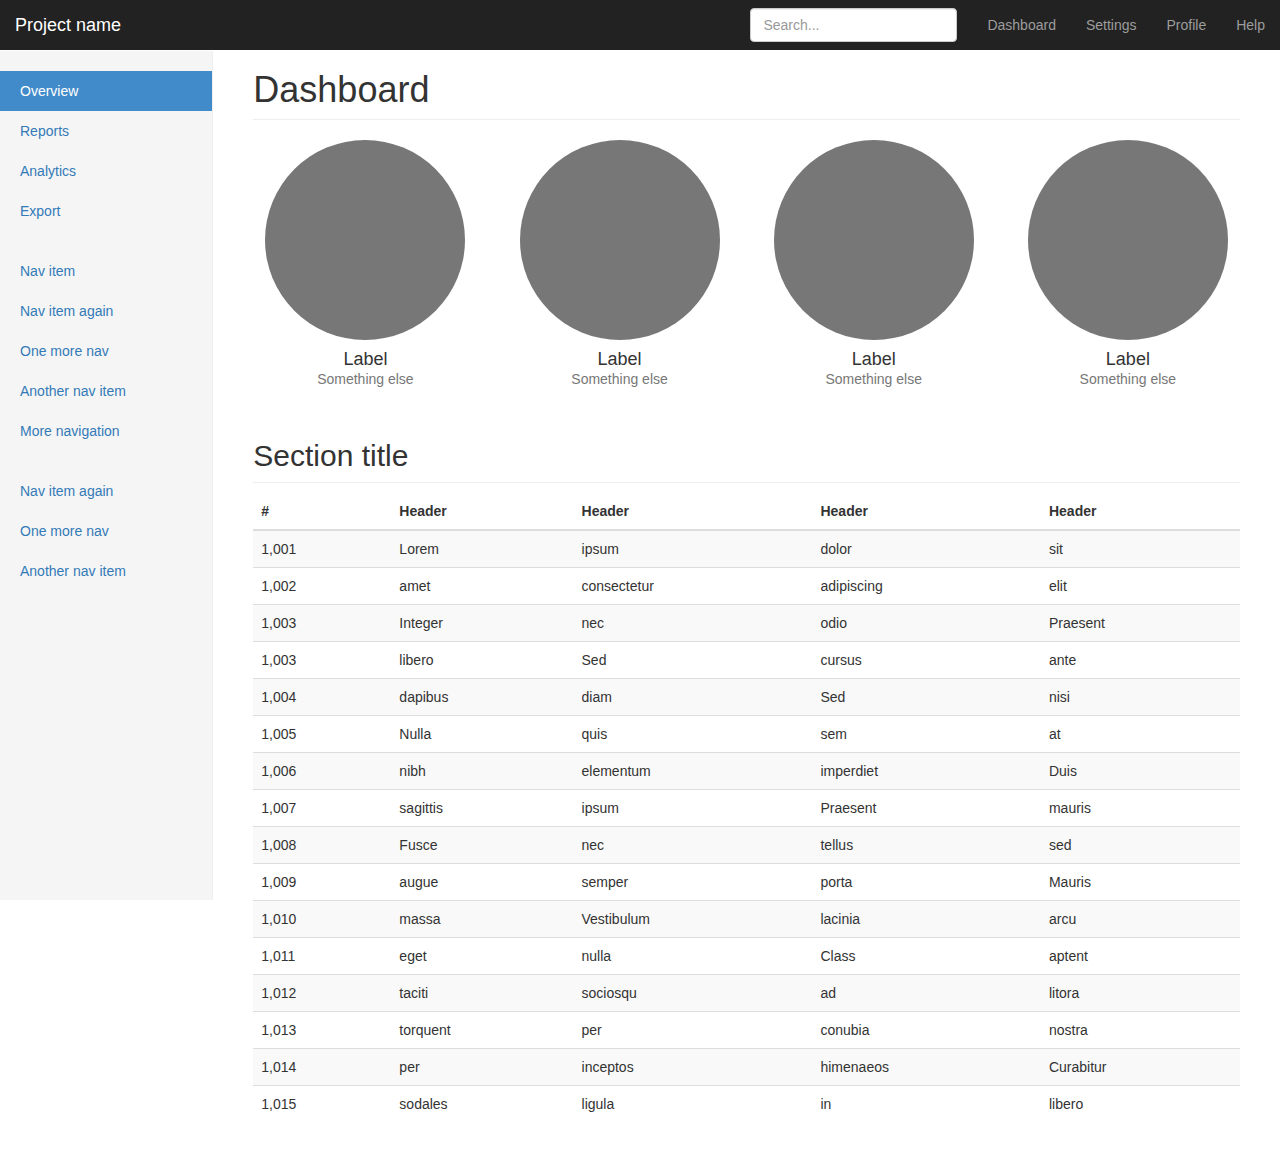
<file: bootstrap-3.4.1/docs/examples/dashboard/index.html>
<!doctype html>
<html lang="en">
  <head>
    <meta charset="utf-8">
    <meta http-equiv="X-UA-Compatible" content="IE=edge">
    <meta name="viewport" content="width=device-width, initial-scale=1">
    <!-- The above 3 meta tags *must* come first in the head; any other head content must come *after* these tags -->
    <meta name="description" content="">
    <meta name="author" content="">
    <link rel="icon" href="../../favicon.ico">

    <title>Dashboard Template for Bootstrap</title>

    <!-- Bootstrap core CSS -->
    <link href="../../dist/css/bootstrap.min.css" rel="stylesheet">

    <!-- IE10 viewport hack for Surface/desktop Windows 8 bug -->
    <link href="../../assets/css/ie10-viewport-bug-workaround.css" rel="stylesheet">

    <!-- Custom styles for this template -->
    <link href="dashboard.css" rel="stylesheet">

    <!-- Just for debugging purposes. Don't actually copy these 2 lines! -->
    <!--[if lt IE 9]><script src="../../assets/js/ie8-responsive-file-warning.js"></script><![endif]-->
    <script src="../../assets/js/ie-emulation-modes-warning.js"></script>

    <!-- HTML5 shim and Respond.js for IE8 support of HTML5 elements and media queries -->
    <!--[if lt IE 9]>
      <script src="https://oss.maxcdn.com/html5shiv/3.7.3/html5shiv.min.js"></script>
      <script src="https://oss.maxcdn.com/respond/1.4.2/respond.min.js"></script>
    <![endif]-->
  </head>

  <body>

    <nav class="navbar navbar-inverse navbar-fixed-top">
      <div class="container-fluid">
        <div class="navbar-header">
          <button type="button" class="navbar-toggle collapsed" data-toggle="collapse" data-target="#navbar" aria-expanded="false" aria-controls="navbar">
            <span class="sr-only">Toggle navigation</span>
            <span class="icon-bar"></span>
            <span class="icon-bar"></span>
            <span class="icon-bar"></span>
          </button>
          <a class="navbar-brand" href="#">Project name</a>
        </div>
        <div id="navbar" class="navbar-collapse collapse">
          <ul class="nav navbar-nav navbar-right">
            <li><a href="#">Dashboard</a></li>
            <li><a href="#">Settings</a></li>
            <li><a href="#">Profile</a></li>
            <li><a href="#">Help</a></li>
          </ul>
          <form class="navbar-form navbar-right">
            <input type="text" class="form-control" placeholder="Search...">
          </form>
        </div>
      </div>
    </nav>

    <div class="container-fluid">
      <div class="row">
        <div class="col-sm-3 col-md-2 sidebar">
          <ul class="nav nav-sidebar">
            <li class="active"><a href="#">Overview <span class="sr-only">(current)</span></a></li>
            <li><a href="#">Reports</a></li>
            <li><a href="#">Analytics</a></li>
            <li><a href="#">Export</a></li>
          </ul>
          <ul class="nav nav-sidebar">
            <li><a href="">Nav item</a></li>
            <li><a href="">Nav item again</a></li>
            <li><a href="">One more nav</a></li>
            <li><a href="">Another nav item</a></li>
            <li><a href="">More navigation</a></li>
          </ul>
          <ul class="nav nav-sidebar">
            <li><a href="">Nav item again</a></li>
            <li><a href="">One more nav</a></li>
            <li><a href="">Another nav item</a></li>
          </ul>
        </div>
        <div class="col-sm-9 col-sm-offset-3 col-md-10 col-md-offset-2 main">
          <h1 class="page-header">Dashboard</h1>

          <div class="row placeholders">
            <div class="col-xs-6 col-sm-3 placeholder">
              <img src="[data-uri]" width="200" height="200" class="img-responsive" alt="Generic placeholder thumbnail">
              <h4>Label</h4>
              <span class="text-muted">Something else</span>
            </div>
            <div class="col-xs-6 col-sm-3 placeholder">
              <img src="[data-uri]" width="200" height="200" class="img-responsive" alt="Generic placeholder thumbnail">
              <h4>Label</h4>
              <span class="text-muted">Something else</span>
            </div>
            <div class="col-xs-6 col-sm-3 placeholder">
              <img src="[data-uri]" width="200" height="200" class="img-responsive" alt="Generic placeholder thumbnail">
              <h4>Label</h4>
              <span class="text-muted">Something else</span>
            </div>
            <div class="col-xs-6 col-sm-3 placeholder">
              <img src="[data-uri]" width="200" height="200" class="img-responsive" alt="Generic placeholder thumbnail">
              <h4>Label</h4>
              <span class="text-muted">Something else</span>
            </div>
          </div>

          <h2 class="sub-header">Section title</h2>
          <div class="table-responsive">
            <table class="table table-striped">
              <thead>
                <tr>
                  <th>#</th>
                  <th>Header</th>
                  <th>Header</th>
                  <th>Header</th>
                  <th>Header</th>
                </tr>
              </thead>
              <tbody>
                <tr>
                  <td>1,001</td>
                  <td>Lorem</td>
                  <td>ipsum</td>
                  <td>dolor</td>
                  <td>sit</td>
                </tr>
                <tr>
                  <td>1,002</td>
                  <td>amet</td>
                  <td>consectetur</td>
                  <td>adipiscing</td>
                  <td>elit</td>
                </tr>
                <tr>
                  <td>1,003</td>
                  <td>Integer</td>
                  <td>nec</td>
                  <td>odio</td>
                  <td>Praesent</td>
                </tr>
                <tr>
                  <td>1,003</td>
                  <td>libero</td>
                  <td>Sed</td>
                  <td>cursus</td>
                  <td>ante</td>
                </tr>
                <tr>
                  <td>1,004</td>
                  <td>dapibus</td>
                  <td>diam</td>
                  <td>Sed</td>
                  <td>nisi</td>
                </tr>
                <tr>
                  <td>1,005</td>
                  <td>Nulla</td>
                  <td>quis</td>
                  <td>sem</td>
                  <td>at</td>
                </tr>
                <tr>
                  <td>1,006</td>
                  <td>nibh</td>
                  <td>elementum</td>
                  <td>imperdiet</td>
                  <td>Duis</td>
                </tr>
                <tr>
                  <td>1,007</td>
                  <td>sagittis</td>
                  <td>ipsum</td>
                  <td>Praesent</td>
                  <td>mauris</td>
                </tr>
                <tr>
                  <td>1,008</td>
                  <td>Fusce</td>
                  <td>nec</td>
                  <td>tellus</td>
                  <td>sed</td>
                </tr>
                <tr>
                  <td>1,009</td>
                  <td>augue</td>
                  <td>semper</td>
                  <td>porta</td>
                  <td>Mauris</td>
                </tr>
                <tr>
                  <td>1,010</td>
                  <td>massa</td>
                  <td>Vestibulum</td>
                  <td>lacinia</td>
                  <td>arcu</td>
                </tr>
                <tr>
                  <td>1,011</td>
                  <td>eget</td>
                  <td>nulla</td>
                  <td>Class</td>
                  <td>aptent</td>
                </tr>
                <tr>
                  <td>1,012</td>
                  <td>taciti</td>
                  <td>sociosqu</td>
                  <td>ad</td>
                  <td>litora</td>
                </tr>
                <tr>
                  <td>1,013</td>
                  <td>torquent</td>
                  <td>per</td>
                  <td>conubia</td>
                  <td>nostra</td>
                </tr>
                <tr>
                  <td>1,014</td>
                  <td>per</td>
                  <td>inceptos</td>
                  <td>himenaeos</td>
                  <td>Curabitur</td>
                </tr>
                <tr>
                  <td>1,015</td>
                  <td>sodales</td>
                  <td>ligula</td>
                  <td>in</td>
                  <td>libero</td>
                </tr>
              </tbody>
            </table>
          </div>
        </div>
      </div>
    </div>

    <!-- Bootstrap core JavaScript
    ================================================== -->
    <!-- Placed at the end of the document so the pages load faster -->
    <script src="https://code.jquery.com/jquery-1.12.4.min.js" integrity="sha384-nvAa0+6Qg9clwYCGGPpDQLVpLNn0fRaROjHqs13t4Ggj3Ez50XnGQqc/r8MhnRDZ" crossorigin="anonymous"></script>
    <script>window.jQuery || document.write('<script src="../../assets/js/vendor/jquery.min.js"><\/script>')</script>
    <script src="../../dist/js/bootstrap.min.js"></script>
    <!-- Just to make our placeholder images work. Don't actually copy the next line! -->
    <script src="../../assets/js/vendor/holder.min.js"></script>
    <!-- IE10 viewport hack for Surface/desktop Windows 8 bug -->
    <script src="../../assets/js/ie10-viewport-bug-workaround.js"></script>
  </body>
</html>
</file>
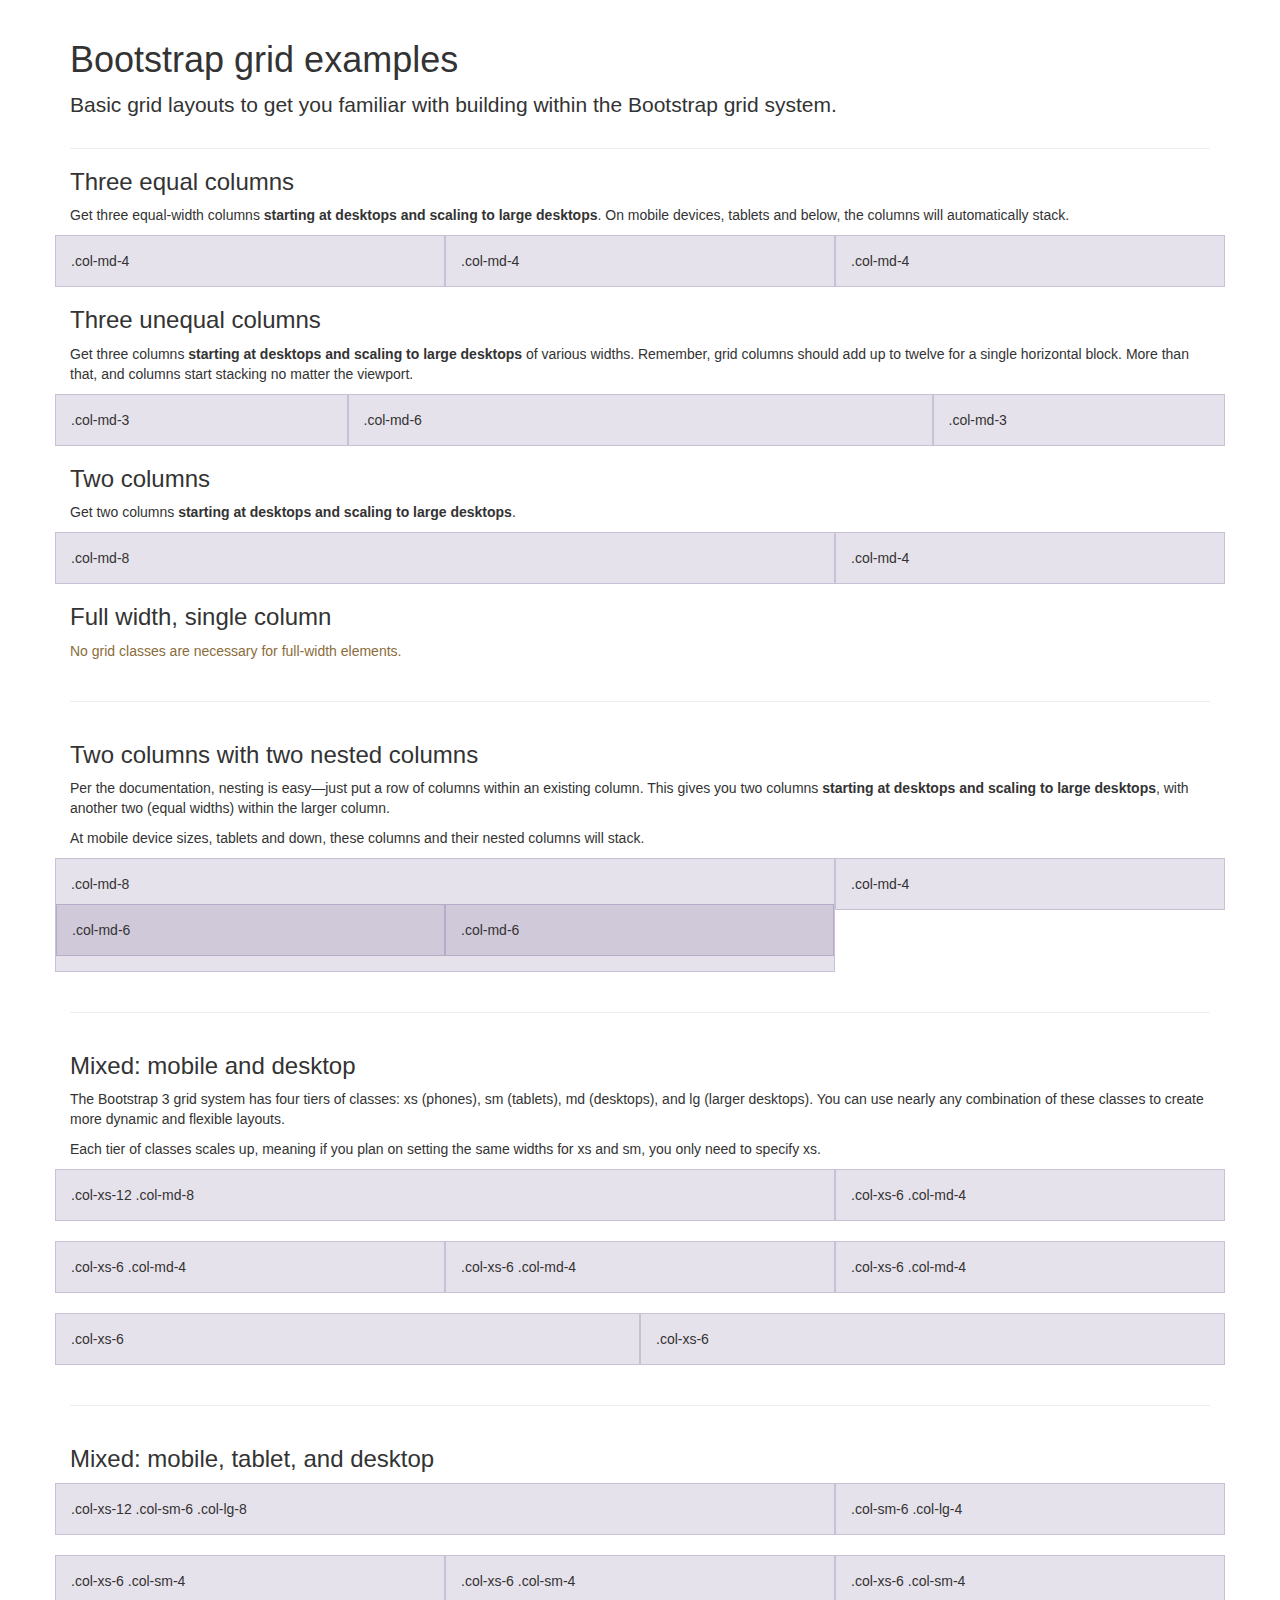
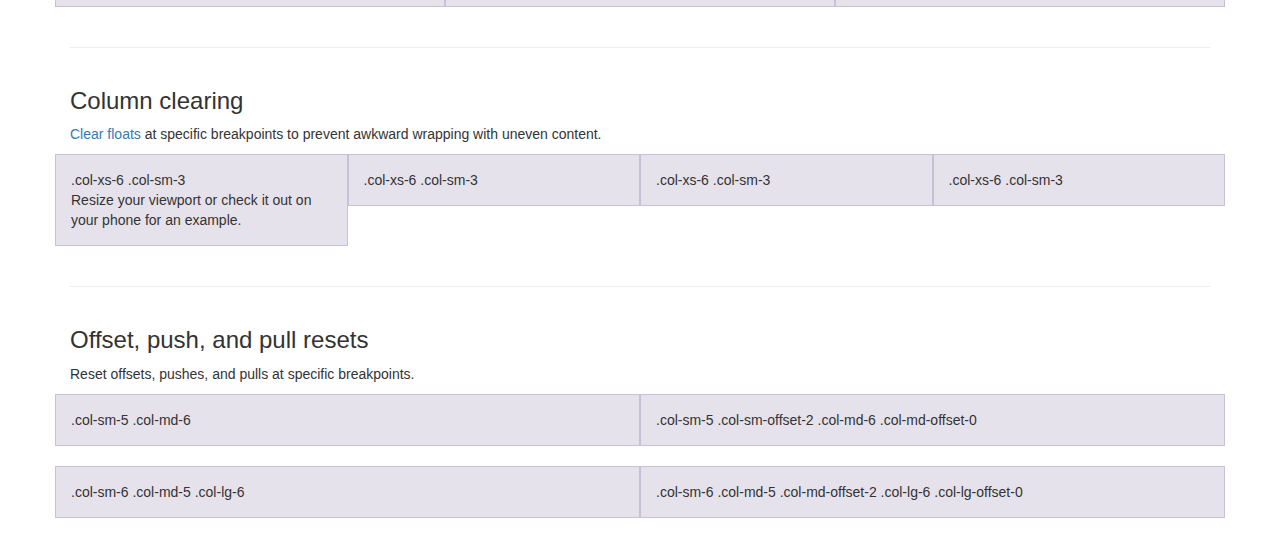
<file: bootstrap-3.4.1/docs/examples/grid/index.html>
<!doctype html>
<html lang="en">
  <head>
    <meta charset="utf-8">
    <meta http-equiv="X-UA-Compatible" content="IE=edge">
    <meta name="viewport" content="width=device-width, initial-scale=1">
    <!-- The above 3 meta tags *must* come first in the head; any other head content must come *after* these tags -->
    <meta name="description" content="">
    <meta name="author" content="">
    <link rel="icon" href="../../favicon.ico">

    <title>Grid Template for Bootstrap</title>

    <!-- Bootstrap core CSS -->
    <link href="../../dist/css/bootstrap.min.css" rel="stylesheet">

    <!-- IE10 viewport hack for Surface/desktop Windows 8 bug -->
    <link href="../../assets/css/ie10-viewport-bug-workaround.css" rel="stylesheet">

    <!-- Custom styles for this template -->
    <link href="grid.css" rel="stylesheet">

    <!-- Just for debugging purposes. Don't actually copy these 2 lines! -->
    <!--[if lt IE 9]><script src="../../assets/js/ie8-responsive-file-warning.js"></script><![endif]-->
    <script src="../../assets/js/ie-emulation-modes-warning.js"></script>

    <!-- HTML5 shim and Respond.js for IE8 support of HTML5 elements and media queries -->
    <!--[if lt IE 9]>
      <script src="https://oss.maxcdn.com/html5shiv/3.7.3/html5shiv.min.js"></script>
      <script src="https://oss.maxcdn.com/respond/1.4.2/respond.min.js"></script>
    <![endif]-->
  </head>

  <body>
    <div class="container">

      <div class="page-header">
        <h1>Bootstrap grid examples</h1>
        <p class="lead">Basic grid layouts to get you familiar with building within the Bootstrap grid system.</p>
      </div>

      <h3>Three equal columns</h3>
      <p>Get three equal-width columns <strong>starting at desktops and scaling to large desktops</strong>. On mobile devices, tablets and below, the columns will automatically stack.</p>
      <div class="row">
        <div class="col-md-4">.col-md-4</div>
        <div class="col-md-4">.col-md-4</div>
        <div class="col-md-4">.col-md-4</div>
      </div>

      <h3>Three unequal columns</h3>
      <p>Get three columns <strong>starting at desktops and scaling to large desktops</strong> of various widths. Remember, grid columns should add up to twelve for a single horizontal block. More than that, and columns start stacking no matter the viewport.</p>
      <div class="row">
        <div class="col-md-3">.col-md-3</div>
        <div class="col-md-6">.col-md-6</div>
        <div class="col-md-3">.col-md-3</div>
      </div>

      <h3>Two columns</h3>
      <p>Get two columns <strong>starting at desktops and scaling to large desktops</strong>.</p>
      <div class="row">
        <div class="col-md-8">.col-md-8</div>
        <div class="col-md-4">.col-md-4</div>
      </div>

      <h3>Full width, single column</h3>
      <p class="text-warning">No grid classes are necessary for full-width elements.</p>

      <hr>

      <h3>Two columns with two nested columns</h3>
      <p>Per the documentation, nesting is easy—just put a row of columns within an existing column. This gives you two columns <strong>starting at desktops and scaling to large desktops</strong>, with another two (equal widths) within the larger column.</p>
      <p>At mobile device sizes, tablets and down, these columns and their nested columns will stack.</p>
      <div class="row">
        <div class="col-md-8">
          .col-md-8
          <div class="row">
            <div class="col-md-6">.col-md-6</div>
            <div class="col-md-6">.col-md-6</div>
          </div>
        </div>
        <div class="col-md-4">.col-md-4</div>
      </div>

      <hr>

      <h3>Mixed: mobile and desktop</h3>
      <p>The Bootstrap 3 grid system has four tiers of classes: xs (phones), sm (tablets), md (desktops), and lg (larger desktops). You can use nearly any combination of these classes to create more dynamic and flexible layouts.</p>
      <p>Each tier of classes scales up, meaning if you plan on setting the same widths for xs and sm, you only need to specify xs.</p>
      <div class="row">
        <div class="col-xs-12 col-md-8">.col-xs-12 .col-md-8</div>
        <div class="col-xs-6 col-md-4">.col-xs-6 .col-md-4</div>
      </div>
      <div class="row">
        <div class="col-xs-6 col-md-4">.col-xs-6 .col-md-4</div>
        <div class="col-xs-6 col-md-4">.col-xs-6 .col-md-4</div>
        <div class="col-xs-6 col-md-4">.col-xs-6 .col-md-4</div>
      </div>
      <div class="row">
        <div class="col-xs-6">.col-xs-6</div>
        <div class="col-xs-6">.col-xs-6</div>
      </div>

      <hr>

      <h3>Mixed: mobile, tablet, and desktop</h3>
      <p></p>
      <div class="row">
        <div class="col-xs-12 col-sm-6 col-lg-8">.col-xs-12 .col-sm-6 .col-lg-8</div>
        <div class="col-sm-6 col-lg-4">.col-sm-6 .col-lg-4</div>
      </div>
      <div class="row">
        <div class="col-xs-6 col-sm-4">.col-xs-6 .col-sm-4</div>
        <div class="col-xs-6 col-sm-4">.col-xs-6 .col-sm-4</div>
        <div class="col-xs-6 col-sm-4">.col-xs-6 .col-sm-4</div>
      </div>

      <hr>

      <h3>Column clearing</h3>
      <p><a href="../../css/#grid-responsive-resets">Clear floats</a> at specific breakpoints to prevent awkward wrapping with uneven content.</p>
      <div class="row">
        <div class="col-xs-6 col-sm-3">
          .col-xs-6 .col-sm-3
          <br>
          Resize your viewport or check it out on your phone for an example.
        </div>
        <div class="col-xs-6 col-sm-3">.col-xs-6 .col-sm-3</div>

        <!-- Add the extra clearfix for only the required viewport -->
        <div class="clearfix visible-xs"></div>

        <div class="col-xs-6 col-sm-3">.col-xs-6 .col-sm-3</div>
        <div class="col-xs-6 col-sm-3">.col-xs-6 .col-sm-3</div>
      </div>

      <hr>

      <h3>Offset, push, and pull resets</h3>
      <p>Reset offsets, pushes, and pulls at specific breakpoints.</p>
      <div class="row">
        <div class="col-sm-5 col-md-6">.col-sm-5 .col-md-6</div>
        <div class="col-sm-5 col-sm-offset-2 col-md-6 col-md-offset-0">.col-sm-5 .col-sm-offset-2 .col-md-6 .col-md-offset-0</div>
      </div>
      <div class="row">
        <div class="col-sm-6 col-md-5 col-lg-6">.col-sm-6 .col-md-5 .col-lg-6</div>
        <div class="col-sm-6 col-md-5 col-md-offset-2 col-lg-6 col-lg-offset-0">.col-sm-6 .col-md-5 .col-md-offset-2 .col-lg-6 .col-lg-offset-0</div>
      </div>


    </div> <!-- /container -->


    <!-- IE10 viewport hack for Surface/desktop Windows 8 bug -->
    <script src="../../assets/js/ie10-viewport-bug-workaround.js"></script>
  </body>
</html>
</file>
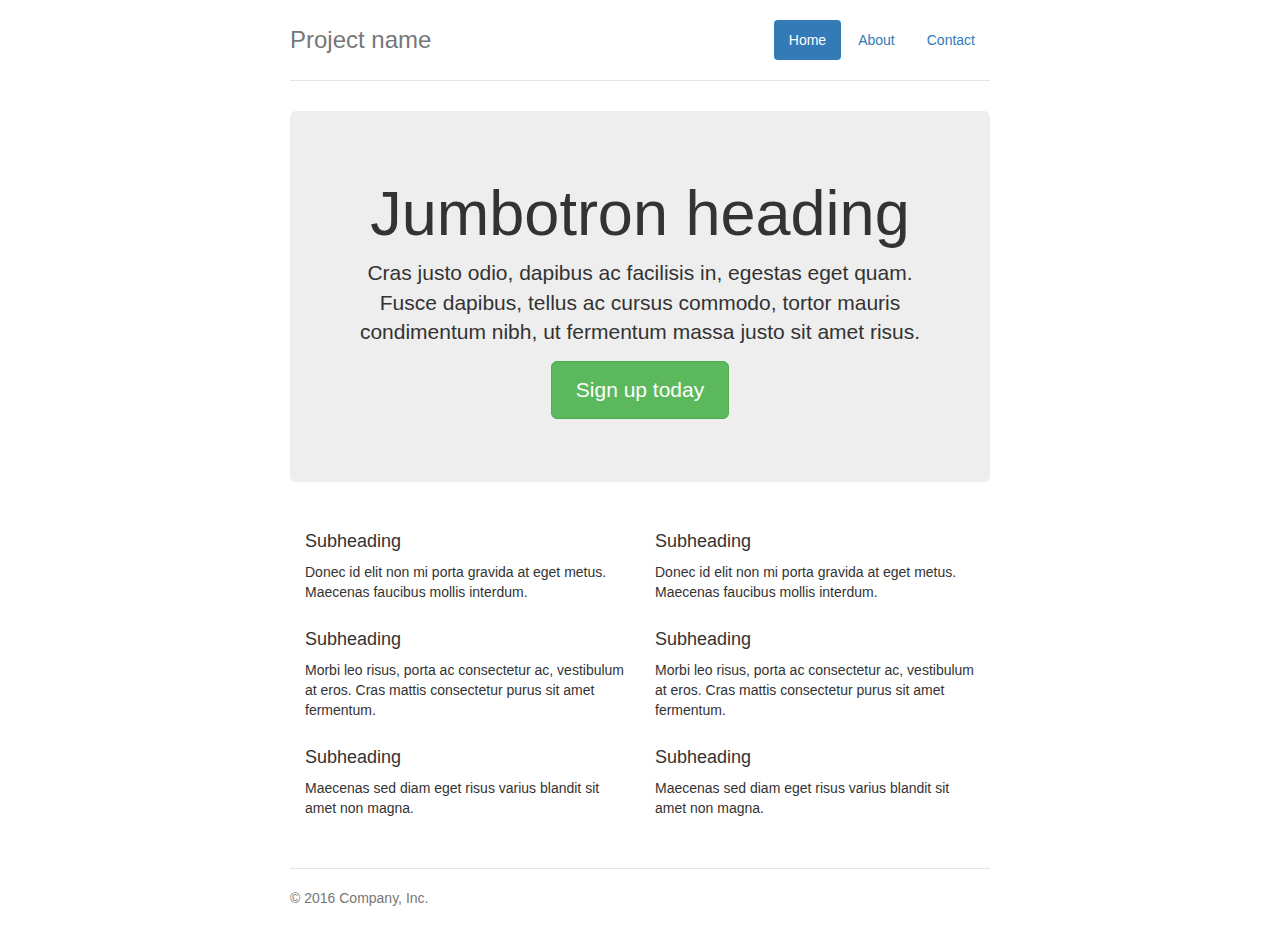
<file: bootstrap-3.4.1/docs/examples/jumbotron-narrow/index.html>
<!doctype html>
<html lang="en">
  <head>
    <meta charset="utf-8">
    <meta http-equiv="X-UA-Compatible" content="IE=edge">
    <meta name="viewport" content="width=device-width, initial-scale=1">
    <!-- The above 3 meta tags *must* come first in the head; any other head content must come *after* these tags -->
    <meta name="description" content="">
    <meta name="author" content="">
    <link rel="icon" href="../../favicon.ico">

    <title>Narrow Jumbotron Template for Bootstrap</title>

    <!-- Bootstrap core CSS -->
    <link href="../../dist/css/bootstrap.min.css" rel="stylesheet">

    <!-- IE10 viewport hack for Surface/desktop Windows 8 bug -->
    <link href="../../assets/css/ie10-viewport-bug-workaround.css" rel="stylesheet">

    <!-- Custom styles for this template -->
    <link href="jumbotron-narrow.css" rel="stylesheet">

    <!-- Just for debugging purposes. Don't actually copy these 2 lines! -->
    <!--[if lt IE 9]><script src="../../assets/js/ie8-responsive-file-warning.js"></script><![endif]-->
    <script src="../../assets/js/ie-emulation-modes-warning.js"></script>

    <!-- HTML5 shim and Respond.js for IE8 support of HTML5 elements and media queries -->
    <!--[if lt IE 9]>
      <script src="https://oss.maxcdn.com/html5shiv/3.7.3/html5shiv.min.js"></script>
      <script src="https://oss.maxcdn.com/respond/1.4.2/respond.min.js"></script>
    <![endif]-->
  </head>

  <body>

    <div class="container">
      <div class="header clearfix">
        <nav>
          <ul class="nav nav-pills pull-right">
            <li role="presentation" class="active"><a href="#">Home</a></li>
            <li role="presentation"><a href="#">About</a></li>
            <li role="presentation"><a href="#">Contact</a></li>
          </ul>
        </nav>
        <h3 class="text-muted">Project name</h3>
      </div>

      <div class="jumbotron">
        <h1>Jumbotron heading</h1>
        <p class="lead">Cras justo odio, dapibus ac facilisis in, egestas eget quam. Fusce dapibus, tellus ac cursus commodo, tortor mauris condimentum nibh, ut fermentum massa justo sit amet risus.</p>
        <p><a class="btn btn-lg btn-success" href="#" role="button">Sign up today</a></p>
      </div>

      <div class="row marketing">
        <div class="col-lg-6">
          <h4>Subheading</h4>
          <p>Donec id elit non mi porta gravida at eget metus. Maecenas faucibus mollis interdum.</p>

          <h4>Subheading</h4>
          <p>Morbi leo risus, porta ac consectetur ac, vestibulum at eros. Cras mattis consectetur purus sit amet fermentum.</p>

          <h4>Subheading</h4>
          <p>Maecenas sed diam eget risus varius blandit sit amet non magna.</p>
        </div>

        <div class="col-lg-6">
          <h4>Subheading</h4>
          <p>Donec id elit non mi porta gravida at eget metus. Maecenas faucibus mollis interdum.</p>

          <h4>Subheading</h4>
          <p>Morbi leo risus, porta ac consectetur ac, vestibulum at eros. Cras mattis consectetur purus sit amet fermentum.</p>

          <h4>Subheading</h4>
          <p>Maecenas sed diam eget risus varius blandit sit amet non magna.</p>
        </div>
      </div>

      <footer class="footer">
        <p>&copy; 2016 Company, Inc.</p>
      </footer>

    </div> <!-- /container -->


    <!-- IE10 viewport hack for Surface/desktop Windows 8 bug -->
    <script src="../../assets/js/ie10-viewport-bug-workaround.js"></script>
  </body>
</html>
</file>
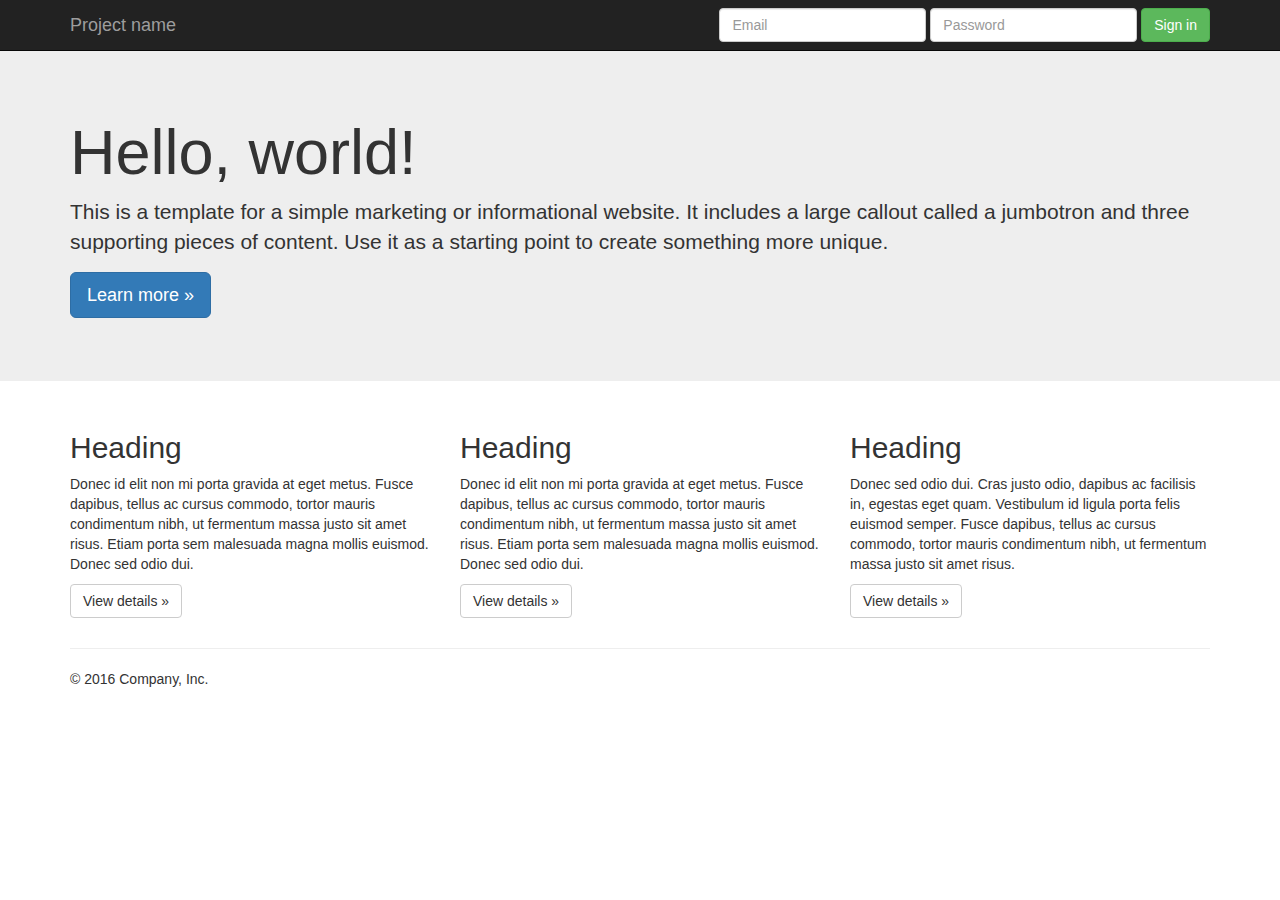
<file: bootstrap-3.4.1/docs/examples/jumbotron/index.html>
<!doctype html>
<html lang="en">
  <head>
    <meta charset="utf-8">
    <meta http-equiv="X-UA-Compatible" content="IE=edge">
    <meta name="viewport" content="width=device-width, initial-scale=1">
    <!-- The above 3 meta tags *must* come first in the head; any other head content must come *after* these tags -->
    <meta name="description" content="">
    <meta name="author" content="">
    <link rel="icon" href="../../favicon.ico">

    <title>Jumbotron Template for Bootstrap</title>

    <!-- Bootstrap core CSS -->
    <link href="../../dist/css/bootstrap.min.css" rel="stylesheet">

    <!-- IE10 viewport hack for Surface/desktop Windows 8 bug -->
    <link href="../../assets/css/ie10-viewport-bug-workaround.css" rel="stylesheet">

    <!-- Custom styles for this template -->
    <link href="jumbotron.css" rel="stylesheet">

    <!-- Just for debugging purposes. Don't actually copy these 2 lines! -->
    <!--[if lt IE 9]><script src="../../assets/js/ie8-responsive-file-warning.js"></script><![endif]-->
    <script src="../../assets/js/ie-emulation-modes-warning.js"></script>

    <!-- HTML5 shim and Respond.js for IE8 support of HTML5 elements and media queries -->
    <!--[if lt IE 9]>
      <script src="https://oss.maxcdn.com/html5shiv/3.7.3/html5shiv.min.js"></script>
      <script src="https://oss.maxcdn.com/respond/1.4.2/respond.min.js"></script>
    <![endif]-->
  </head>

  <body>

    <nav class="navbar navbar-inverse navbar-fixed-top">
      <div class="container">
        <div class="navbar-header">
          <button type="button" class="navbar-toggle collapsed" data-toggle="collapse" data-target="#navbar" aria-expanded="false" aria-controls="navbar">
            <span class="sr-only">Toggle navigation</span>
            <span class="icon-bar"></span>
            <span class="icon-bar"></span>
            <span class="icon-bar"></span>
          </button>
          <a class="navbar-brand" href="#">Project name</a>
        </div>
        <div id="navbar" class="navbar-collapse collapse">
          <form class="navbar-form navbar-right">
            <div class="form-group">
              <input type="text" placeholder="Email" class="form-control">
            </div>
            <div class="form-group">
              <input type="password" placeholder="Password" class="form-control">
            </div>
            <button type="submit" class="btn btn-success">Sign in</button>
          </form>
        </div><!--/.navbar-collapse -->
      </div>
    </nav>

    <!-- Main jumbotron for a primary marketing message or call to action -->
    <div class="jumbotron">
      <div class="container">
        <h1>Hello, world!</h1>
        <p>This is a template for a simple marketing or informational website. It includes a large callout called a jumbotron and three supporting pieces of content. Use it as a starting point to create something more unique.</p>
        <p><a class="btn btn-primary btn-lg" href="#" role="button">Learn more &raquo;</a></p>
      </div>
    </div>

    <div class="container">
      <!-- Example row of columns -->
      <div class="row">
        <div class="col-md-4">
          <h2>Heading</h2>
          <p>Donec id elit non mi porta gravida at eget metus. Fusce dapibus, tellus ac cursus commodo, tortor mauris condimentum nibh, ut fermentum massa justo sit amet risus. Etiam porta sem malesuada magna mollis euismod. Donec sed odio dui. </p>
          <p><a class="btn btn-default" href="#" role="button">View details &raquo;</a></p>
        </div>
        <div class="col-md-4">
          <h2>Heading</h2>
          <p>Donec id elit non mi porta gravida at eget metus. Fusce dapibus, tellus ac cursus commodo, tortor mauris condimentum nibh, ut fermentum massa justo sit amet risus. Etiam porta sem malesuada magna mollis euismod. Donec sed odio dui. </p>
          <p><a class="btn btn-default" href="#" role="button">View details &raquo;</a></p>
       </div>
        <div class="col-md-4">
          <h2>Heading</h2>
          <p>Donec sed odio dui. Cras justo odio, dapibus ac facilisis in, egestas eget quam. Vestibulum id ligula porta felis euismod semper. Fusce dapibus, tellus ac cursus commodo, tortor mauris condimentum nibh, ut fermentum massa justo sit amet risus.</p>
          <p><a class="btn btn-default" href="#" role="button">View details &raquo;</a></p>
        </div>
      </div>

      <hr>

      <footer>
        <p>&copy; 2016 Company, Inc.</p>
      </footer>
    </div> <!-- /container -->


    <!-- Bootstrap core JavaScript
    ================================================== -->
    <!-- Placed at the end of the document so the pages load faster -->
    <script src="https://code.jquery.com/jquery-1.12.4.min.js" integrity="sha384-nvAa0+6Qg9clwYCGGPpDQLVpLNn0fRaROjHqs13t4Ggj3Ez50XnGQqc/r8MhnRDZ" crossorigin="anonymous"></script>
    <script>window.jQuery || document.write('<script src="../../assets/js/vendor/jquery.min.js"><\/script>')</script>
    <script src="../../dist/js/bootstrap.min.js"></script>
    <!-- IE10 viewport hack for Surface/desktop Windows 8 bug -->
    <script src="../../assets/js/ie10-viewport-bug-workaround.js"></script>
  </body>
</html>
</file>
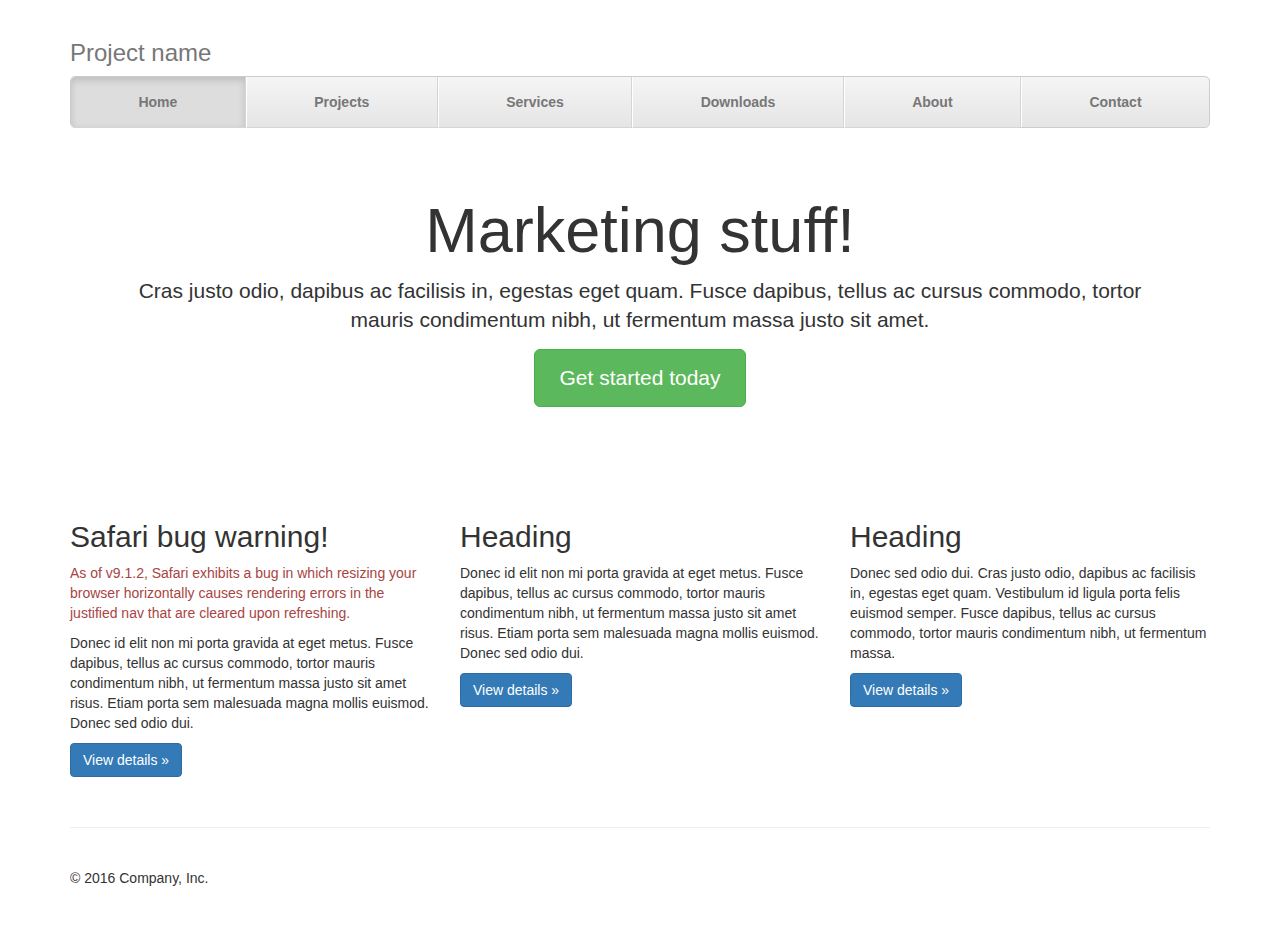
<file: bootstrap-3.4.1/docs/examples/justified-nav/index.html>
<!doctype html>
<html lang="en">
  <head>
    <meta charset="utf-8">
    <meta http-equiv="X-UA-Compatible" content="IE=edge">
    <meta name="viewport" content="width=device-width, initial-scale=1">
    <!-- The above 3 meta tags *must* come first in the head; any other head content must come *after* these tags -->
    <meta name="description" content="">
    <meta name="author" content="">
    <link rel="icon" href="../../favicon.ico">

    <title>Justified Nav Template for Bootstrap</title>

    <!-- Bootstrap core CSS -->
    <link href="../../dist/css/bootstrap.min.css" rel="stylesheet">

    <!-- IE10 viewport hack for Surface/desktop Windows 8 bug -->
    <link href="../../assets/css/ie10-viewport-bug-workaround.css" rel="stylesheet">

    <!-- Custom styles for this template -->
    <link href="justified-nav.css" rel="stylesheet">

    <!-- Just for debugging purposes. Don't actually copy these 2 lines! -->
    <!--[if lt IE 9]><script src="../../assets/js/ie8-responsive-file-warning.js"></script><![endif]-->
    <script src="../../assets/js/ie-emulation-modes-warning.js"></script>

    <!-- HTML5 shim and Respond.js for IE8 support of HTML5 elements and media queries -->
    <!--[if lt IE 9]>
      <script src="https://oss.maxcdn.com/html5shiv/3.7.3/html5shiv.min.js"></script>
      <script src="https://oss.maxcdn.com/respond/1.4.2/respond.min.js"></script>
    <![endif]-->
  </head>

  <body>

    <div class="container">

      <!-- The justified navigation menu is meant for single line per list item.
           Multiple lines will require custom code not provided by Bootstrap. -->
      <div class="masthead">
        <h3 class="text-muted">Project name</h3>
        <nav>
          <ul class="nav nav-justified">
            <li class="active"><a href="#">Home</a></li>
            <li><a href="#">Projects</a></li>
            <li><a href="#">Services</a></li>
            <li><a href="#">Downloads</a></li>
            <li><a href="#">About</a></li>
            <li><a href="#">Contact</a></li>
          </ul>
        </nav>
      </div>

      <!-- Jumbotron -->
      <div class="jumbotron">
        <h1>Marketing stuff!</h1>
        <p class="lead">Cras justo odio, dapibus ac facilisis in, egestas eget quam. Fusce dapibus, tellus ac cursus commodo, tortor mauris condimentum nibh, ut fermentum massa justo sit amet.</p>
        <p><a class="btn btn-lg btn-success" href="#" role="button">Get started today</a></p>
      </div>

      <!-- Example row of columns -->
      <div class="row">
        <div class="col-lg-4">
          <h2>Safari bug warning!</h2>
          <p class="text-danger">As of v9.1.2, Safari exhibits a bug in which resizing your browser horizontally causes rendering errors in the justified nav that are cleared upon refreshing.</p>
          <p>Donec id elit non mi porta gravida at eget metus. Fusce dapibus, tellus ac cursus commodo, tortor mauris condimentum nibh, ut fermentum massa justo sit amet risus. Etiam porta sem malesuada magna mollis euismod. Donec sed odio dui. </p>
          <p><a class="btn btn-primary" href="#" role="button">View details &raquo;</a></p>
        </div>
        <div class="col-lg-4">
          <h2>Heading</h2>
          <p>Donec id elit non mi porta gravida at eget metus. Fusce dapibus, tellus ac cursus commodo, tortor mauris condimentum nibh, ut fermentum massa justo sit amet risus. Etiam porta sem malesuada magna mollis euismod. Donec sed odio dui. </p>
          <p><a class="btn btn-primary" href="#" role="button">View details &raquo;</a></p>
       </div>
        <div class="col-lg-4">
          <h2>Heading</h2>
          <p>Donec sed odio dui. Cras justo odio, dapibus ac facilisis in, egestas eget quam. Vestibulum id ligula porta felis euismod semper. Fusce dapibus, tellus ac cursus commodo, tortor mauris condimentum nibh, ut fermentum massa.</p>
          <p><a class="btn btn-primary" href="#" role="button">View details &raquo;</a></p>
        </div>
      </div>

      <!-- Site footer -->
      <footer class="footer">
        <p>&copy; 2016 Company, Inc.</p>
      </footer>

    </div> <!-- /container -->


    <!-- IE10 viewport hack for Surface/desktop Windows 8 bug -->
    <script src="../../assets/js/ie10-viewport-bug-workaround.js"></script>
  </body>
</html>
</file>
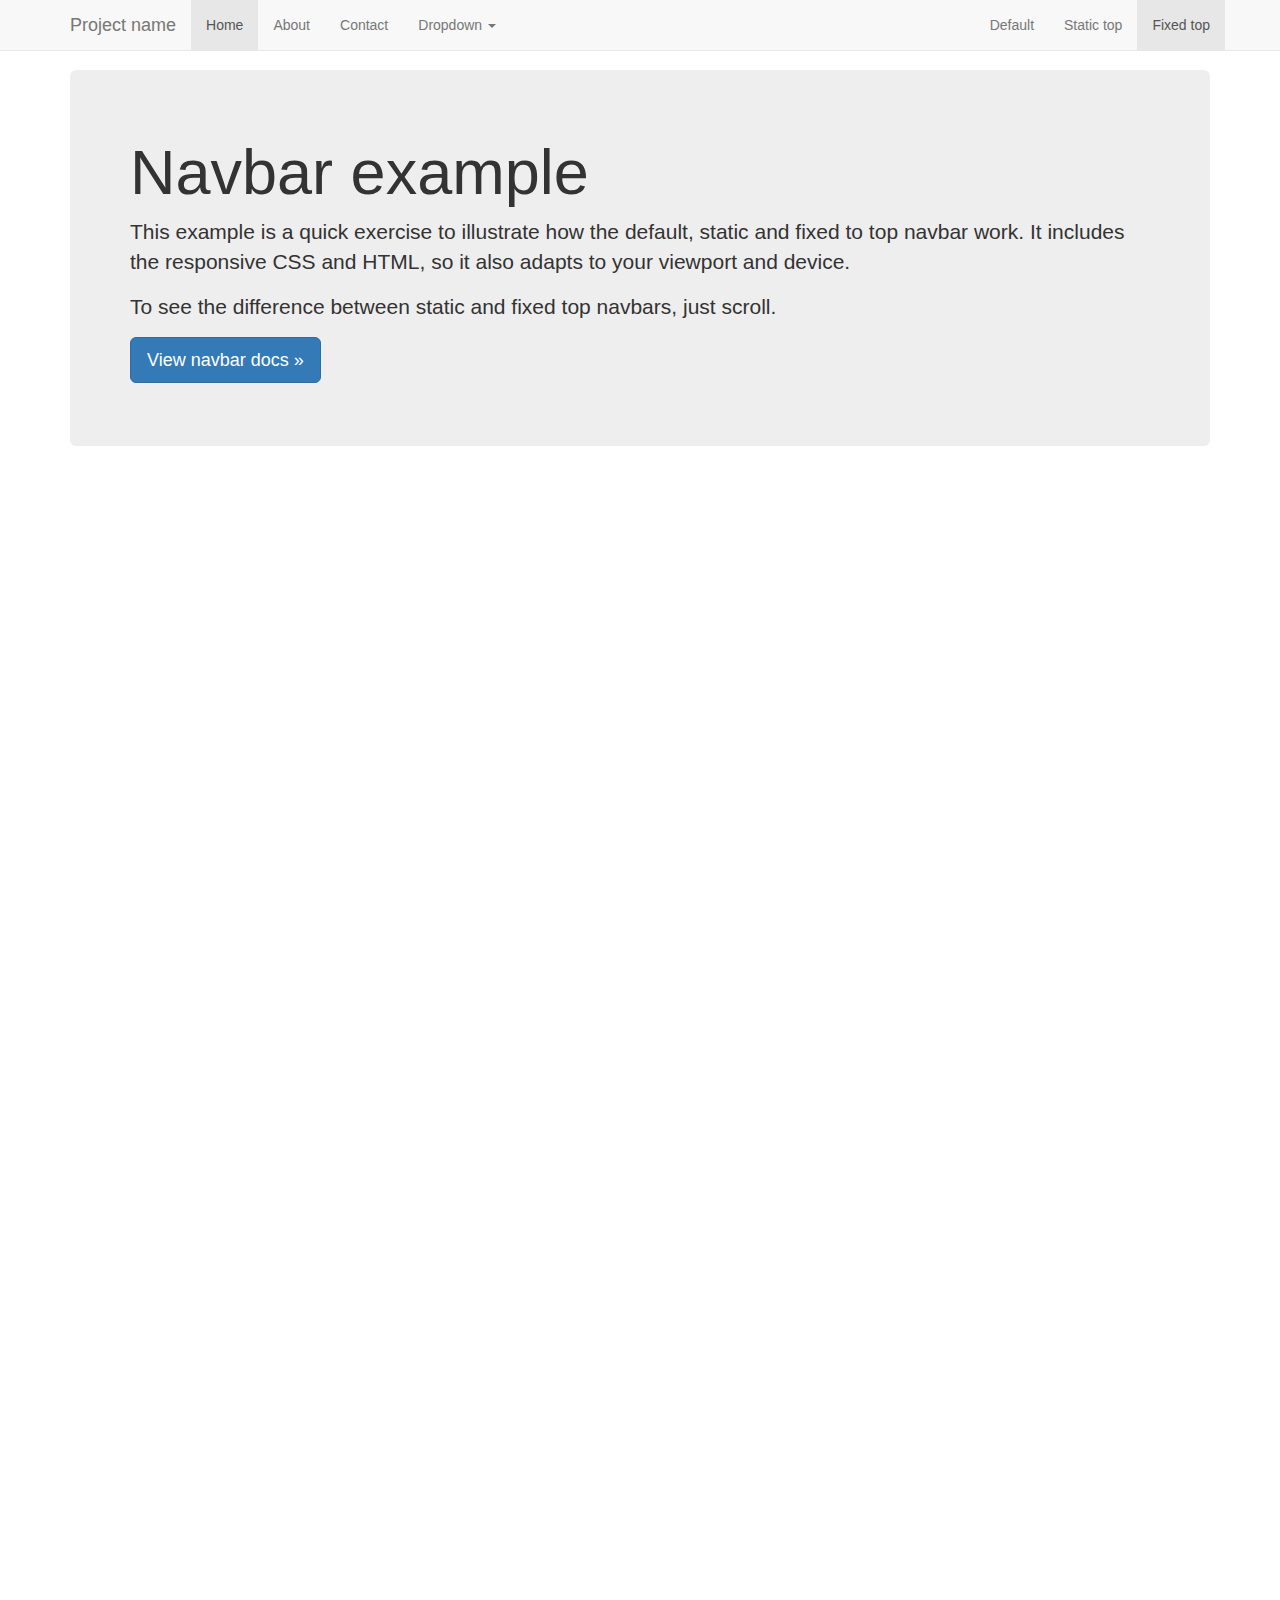
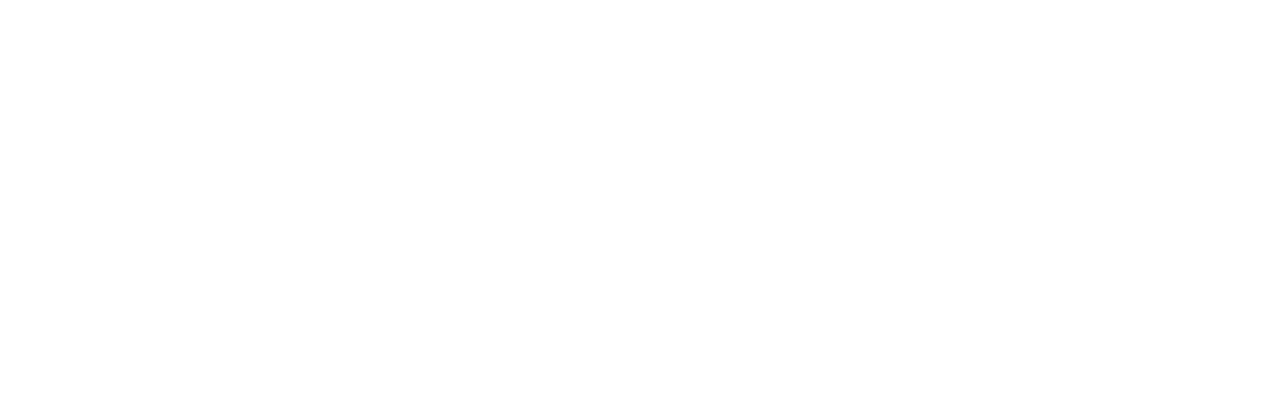
<file: bootstrap-3.4.1/docs/examples/navbar-fixed-top/index.html>
<!doctype html>
<html lang="en">
  <head>
    <meta charset="utf-8">
    <meta http-equiv="X-UA-Compatible" content="IE=edge">
    <meta name="viewport" content="width=device-width, initial-scale=1">
    <!-- The above 3 meta tags *must* come first in the head; any other head content must come *after* these tags -->
    <meta name="description" content="">
    <meta name="author" content="">
    <link rel="icon" href="../../favicon.ico">

    <title>Fixed Top Navbar Example for Bootstrap</title>

    <!-- Bootstrap core CSS -->
    <link href="../../dist/css/bootstrap.min.css" rel="stylesheet">

    <!-- IE10 viewport hack for Surface/desktop Windows 8 bug -->
    <link href="../../assets/css/ie10-viewport-bug-workaround.css" rel="stylesheet">

    <!-- Custom styles for this template -->
    <link href="navbar-fixed-top.css" rel="stylesheet">

    <!-- Just for debugging purposes. Don't actually copy these 2 lines! -->
    <!--[if lt IE 9]><script src="../../assets/js/ie8-responsive-file-warning.js"></script><![endif]-->
    <script src="../../assets/js/ie-emulation-modes-warning.js"></script>

    <!-- HTML5 shim and Respond.js for IE8 support of HTML5 elements and media queries -->
    <!--[if lt IE 9]>
      <script src="https://oss.maxcdn.com/html5shiv/3.7.3/html5shiv.min.js"></script>
      <script src="https://oss.maxcdn.com/respond/1.4.2/respond.min.js"></script>
    <![endif]-->
  </head>

  <body>

    <!-- Fixed navbar -->
    <nav class="navbar navbar-default navbar-fixed-top">
      <div class="container">
        <div class="navbar-header">
          <button type="button" class="navbar-toggle collapsed" data-toggle="collapse" data-target="#navbar" aria-expanded="false" aria-controls="navbar">
            <span class="sr-only">Toggle navigation</span>
            <span class="icon-bar"></span>
            <span class="icon-bar"></span>
            <span class="icon-bar"></span>
          </button>
          <a class="navbar-brand" href="#">Project name</a>
        </div>
        <div id="navbar" class="navbar-collapse collapse">
          <ul class="nav navbar-nav">
            <li class="active"><a href="#">Home</a></li>
            <li><a href="#">About</a></li>
            <li><a href="#">Contact</a></li>
            <li class="dropdown">
              <a href="#" class="dropdown-toggle" data-toggle="dropdown" role="button" aria-haspopup="true" aria-expanded="false">Dropdown <span class="caret"></span></a>
              <ul class="dropdown-menu">
                <li><a href="#">Action</a></li>
                <li><a href="#">Another action</a></li>
                <li><a href="#">Something else here</a></li>
                <li role="separator" class="divider"></li>
                <li class="dropdown-header">Nav header</li>
                <li><a href="#">Separated link</a></li>
                <li><a href="#">One more separated link</a></li>
              </ul>
            </li>
          </ul>
          <ul class="nav navbar-nav navbar-right">
            <li><a href="../navbar/">Default</a></li>
            <li><a href="../navbar-static-top/">Static top</a></li>
            <li class="active"><a href="./">Fixed top <span class="sr-only">(current)</span></a></li>
          </ul>
        </div><!--/.nav-collapse -->
      </div>
    </nav>

    <div class="container">

      <!-- Main component for a primary marketing message or call to action -->
      <div class="jumbotron">
        <h1>Navbar example</h1>
        <p>This example is a quick exercise to illustrate how the default, static and fixed to top navbar work. It includes the responsive CSS and HTML, so it also adapts to your viewport and device.</p>
        <p>To see the difference between static and fixed top navbars, just scroll.</p>
        <p>
          <a class="btn btn-lg btn-primary" href="../../components/#navbar" role="button">View navbar docs &raquo;</a>
        </p>
      </div>

    </div> <!-- /container -->


    <!-- Bootstrap core JavaScript
    ================================================== -->
    <!-- Placed at the end of the document so the pages load faster -->
    <script src="https://code.jquery.com/jquery-1.12.4.min.js" integrity="sha384-nvAa0+6Qg9clwYCGGPpDQLVpLNn0fRaROjHqs13t4Ggj3Ez50XnGQqc/r8MhnRDZ" crossorigin="anonymous"></script>
    <script>window.jQuery || document.write('<script src="../../assets/js/vendor/jquery.min.js"><\/script>')</script>
    <script src="../../dist/js/bootstrap.min.js"></script>
    <!-- IE10 viewport hack for Surface/desktop Windows 8 bug -->
    <script src="../../assets/js/ie10-viewport-bug-workaround.js"></script>
  </body>
</html>
</file>
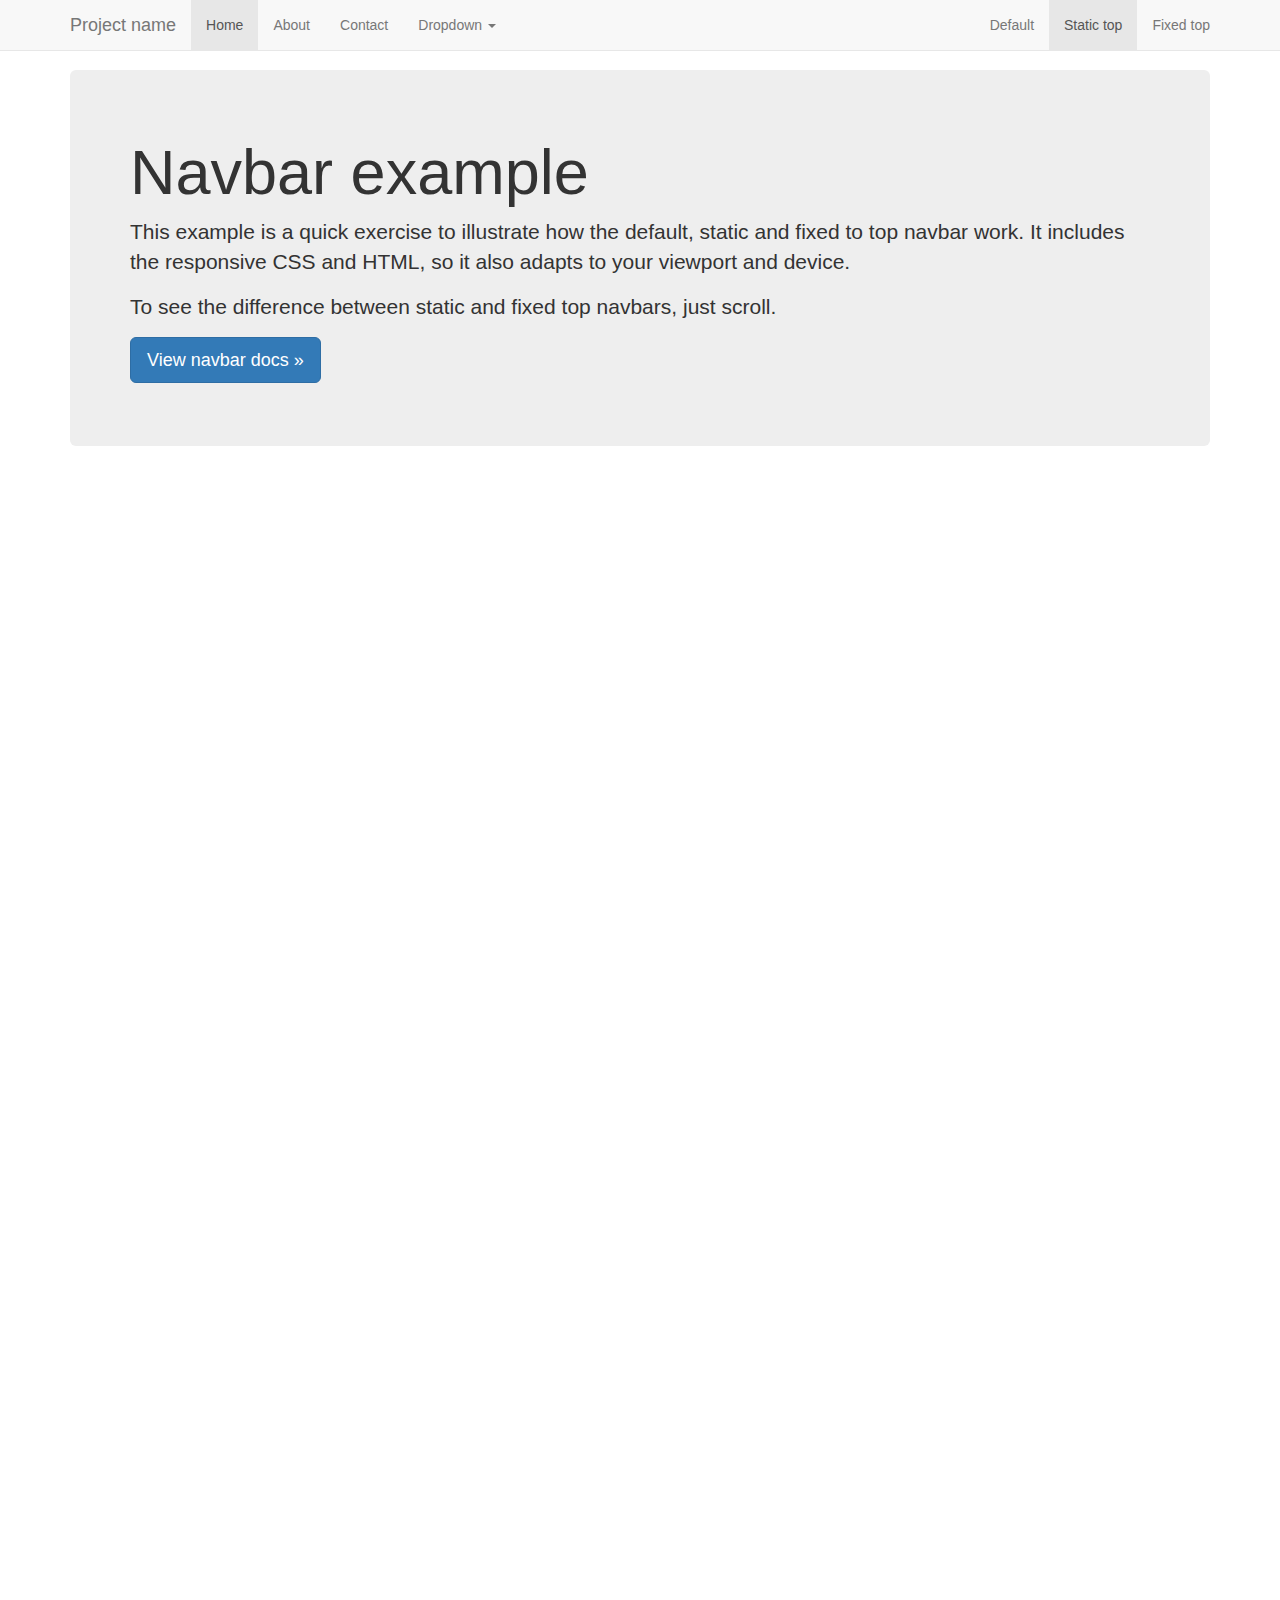
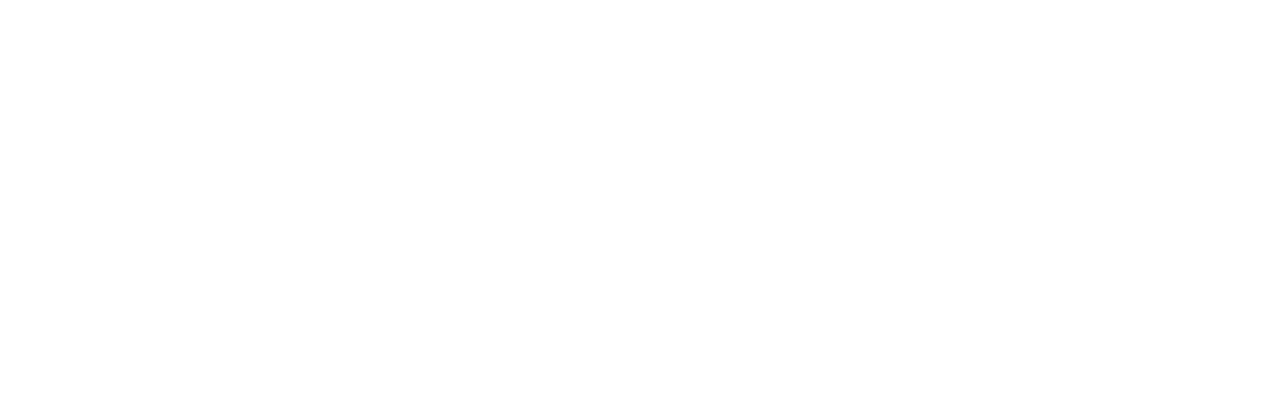
<file: bootstrap-3.4.1/docs/examples/navbar-static-top/index.html>
<!doctype html>
<html lang="en">
  <head>
    <meta charset="utf-8">
    <meta http-equiv="X-UA-Compatible" content="IE=edge">
    <meta name="viewport" content="width=device-width, initial-scale=1">
    <!-- The above 3 meta tags *must* come first in the head; any other head content must come *after* these tags -->
    <meta name="description" content="">
    <meta name="author" content="">
    <link rel="icon" href="../../favicon.ico">

    <title>Static Top Navbar Example for Bootstrap</title>

    <!-- Bootstrap core CSS -->
    <link href="../../dist/css/bootstrap.min.css" rel="stylesheet">

    <!-- IE10 viewport hack for Surface/desktop Windows 8 bug -->
    <link href="../../assets/css/ie10-viewport-bug-workaround.css" rel="stylesheet">

    <!-- Custom styles for this template -->
    <link href="navbar-static-top.css" rel="stylesheet">

    <!-- Just for debugging purposes. Don't actually copy these 2 lines! -->
    <!--[if lt IE 9]><script src="../../assets/js/ie8-responsive-file-warning.js"></script><![endif]-->
    <script src="../../assets/js/ie-emulation-modes-warning.js"></script>

    <!-- HTML5 shim and Respond.js for IE8 support of HTML5 elements and media queries -->
    <!--[if lt IE 9]>
      <script src="https://oss.maxcdn.com/html5shiv/3.7.3/html5shiv.min.js"></script>
      <script src="https://oss.maxcdn.com/respond/1.4.2/respond.min.js"></script>
    <![endif]-->
  </head>

  <body>

    <!-- Static navbar -->
    <nav class="navbar navbar-default navbar-static-top">
      <div class="container">
        <div class="navbar-header">
          <button type="button" class="navbar-toggle collapsed" data-toggle="collapse" data-target="#navbar" aria-expanded="false" aria-controls="navbar">
            <span class="sr-only">Toggle navigation</span>
            <span class="icon-bar"></span>
            <span class="icon-bar"></span>
            <span class="icon-bar"></span>
          </button>
          <a class="navbar-brand" href="#">Project name</a>
        </div>
        <div id="navbar" class="navbar-collapse collapse">
          <ul class="nav navbar-nav">
            <li class="active"><a href="#">Home</a></li>
            <li><a href="#">About</a></li>
            <li><a href="#">Contact</a></li>
            <li class="dropdown">
              <a href="#" class="dropdown-toggle" data-toggle="dropdown" role="button" aria-haspopup="true" aria-expanded="false">Dropdown <span class="caret"></span></a>
              <ul class="dropdown-menu">
                <li><a href="#">Action</a></li>
                <li><a href="#">Another action</a></li>
                <li><a href="#">Something else here</a></li>
                <li role="separator" class="divider"></li>
                <li class="dropdown-header">Nav header</li>
                <li><a href="#">Separated link</a></li>
                <li><a href="#">One more separated link</a></li>
              </ul>
            </li>
          </ul>
          <ul class="nav navbar-nav navbar-right">
            <li><a href="../navbar/">Default</a></li>
            <li class="active"><a href="./">Static top <span class="sr-only">(current)</span></a></li>
            <li><a href="../navbar-fixed-top/">Fixed top</a></li>
          </ul>
        </div><!--/.nav-collapse -->
      </div>
    </nav>


    <div class="container">

      <!-- Main component for a primary marketing message or call to action -->
      <div class="jumbotron">
        <h1>Navbar example</h1>
        <p>This example is a quick exercise to illustrate how the default, static and fixed to top navbar work. It includes the responsive CSS and HTML, so it also adapts to your viewport and device.</p>
        <p>To see the difference between static and fixed top navbars, just scroll.</p>
        <p>
          <a class="btn btn-lg btn-primary" href="../../components/#navbar" role="button">View navbar docs &raquo;</a>
        </p>
      </div>

    </div> <!-- /container -->


    <!-- Bootstrap core JavaScript
    ================================================== -->
    <!-- Placed at the end of the document so the pages load faster -->
    <script src="https://code.jquery.com/jquery-1.12.4.min.js" integrity="sha384-nvAa0+6Qg9clwYCGGPpDQLVpLNn0fRaROjHqs13t4Ggj3Ez50XnGQqc/r8MhnRDZ" crossorigin="anonymous"></script>
    <script>window.jQuery || document.write('<script src="../../assets/js/vendor/jquery.min.js"><\/script>')</script>
    <script src="../../dist/js/bootstrap.min.js"></script>
    <!-- IE10 viewport hack for Surface/desktop Windows 8 bug -->
    <script src="../../assets/js/ie10-viewport-bug-workaround.js"></script>
  </body>
</html>
</file>
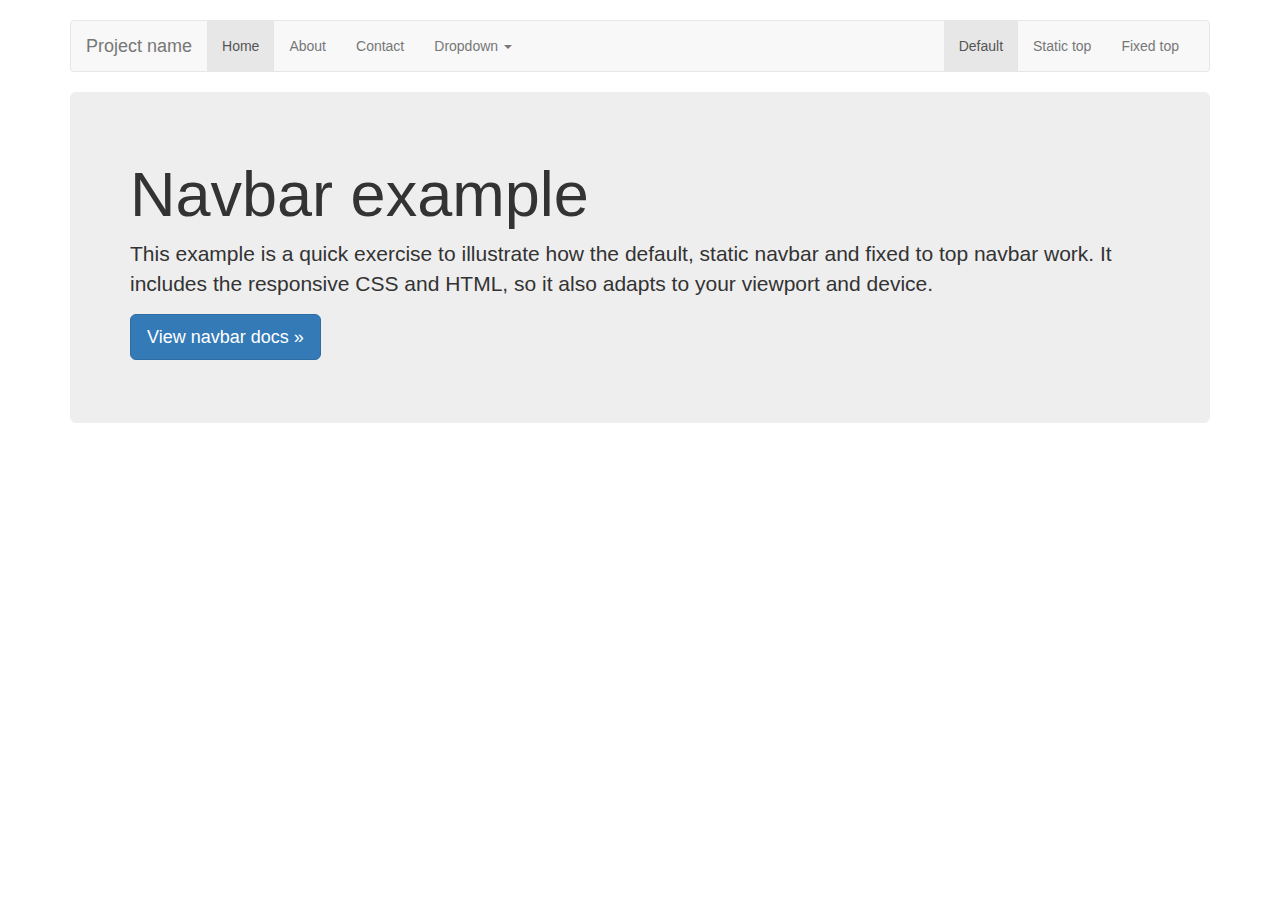
<file: bootstrap-3.4.1/docs/examples/navbar/index.html>
<!doctype html>
<html lang="en">
  <head>
    <meta charset="utf-8">
    <meta http-equiv="X-UA-Compatible" content="IE=edge">
    <meta name="viewport" content="width=device-width, initial-scale=1">
    <!-- The above 3 meta tags *must* come first in the head; any other head content must come *after* these tags -->
    <meta name="description" content="">
    <meta name="author" content="">
    <link rel="icon" href="../../favicon.ico">

    <title>Navbar Template for Bootstrap</title>

    <!-- Bootstrap core CSS -->
    <link href="../../dist/css/bootstrap.min.css" rel="stylesheet">

    <!-- IE10 viewport hack for Surface/desktop Windows 8 bug -->
    <link href="../../assets/css/ie10-viewport-bug-workaround.css" rel="stylesheet">

    <!-- Custom styles for this template -->
    <link href="navbar.css" rel="stylesheet">

    <!-- Just for debugging purposes. Don't actually copy these 2 lines! -->
    <!--[if lt IE 9]><script src="../../assets/js/ie8-responsive-file-warning.js"></script><![endif]-->
    <script src="../../assets/js/ie-emulation-modes-warning.js"></script>

    <!-- HTML5 shim and Respond.js for IE8 support of HTML5 elements and media queries -->
    <!--[if lt IE 9]>
      <script src="https://oss.maxcdn.com/html5shiv/3.7.3/html5shiv.min.js"></script>
      <script src="https://oss.maxcdn.com/respond/1.4.2/respond.min.js"></script>
    <![endif]-->
  </head>

  <body>

    <div class="container">

      <!-- Static navbar -->
      <nav class="navbar navbar-default">
        <div class="container-fluid">
          <div class="navbar-header">
            <button type="button" class="navbar-toggle collapsed" data-toggle="collapse" data-target="#navbar" aria-expanded="false" aria-controls="navbar">
              <span class="sr-only">Toggle navigation</span>
              <span class="icon-bar"></span>
              <span class="icon-bar"></span>
              <span class="icon-bar"></span>
            </button>
            <a class="navbar-brand" href="#">Project name</a>
          </div>
          <div id="navbar" class="navbar-collapse collapse">
            <ul class="nav navbar-nav">
              <li class="active"><a href="#">Home</a></li>
              <li><a href="#">About</a></li>
              <li><a href="#">Contact</a></li>
              <li class="dropdown">
                <a href="#" class="dropdown-toggle" data-toggle="dropdown" role="button" aria-haspopup="true" aria-expanded="false">Dropdown <span class="caret"></span></a>
                <ul class="dropdown-menu">
                  <li><a href="#">Action</a></li>
                  <li><a href="#">Another action</a></li>
                  <li><a href="#">Something else here</a></li>
                  <li role="separator" class="divider"></li>
                  <li class="dropdown-header">Nav header</li>
                  <li><a href="#">Separated link</a></li>
                  <li><a href="#">One more separated link</a></li>
                </ul>
              </li>
            </ul>
            <ul class="nav navbar-nav navbar-right">
              <li class="active"><a href="./">Default <span class="sr-only">(current)</span></a></li>
              <li><a href="../navbar-static-top/">Static top</a></li>
              <li><a href="../navbar-fixed-top/">Fixed top</a></li>
            </ul>
          </div><!--/.nav-collapse -->
        </div><!--/.container-fluid -->
      </nav>

      <!-- Main component for a primary marketing message or call to action -->
      <div class="jumbotron">
        <h1>Navbar example</h1>
        <p>This example is a quick exercise to illustrate how the default, static navbar and fixed to top navbar work. It includes the responsive CSS and HTML, so it also adapts to your viewport and device.</p>
        <p>
          <a class="btn btn-lg btn-primary" href="../../components/#navbar" role="button">View navbar docs &raquo;</a>
        </p>
      </div>

    </div> <!-- /container -->


    <!-- Bootstrap core JavaScript
    ================================================== -->
    <!-- Placed at the end of the document so the pages load faster -->
    <script src="https://code.jquery.com/jquery-1.12.4.min.js" integrity="sha384-nvAa0+6Qg9clwYCGGPpDQLVpLNn0fRaROjHqs13t4Ggj3Ez50XnGQqc/r8MhnRDZ" crossorigin="anonymous"></script>
    <script>window.jQuery || document.write('<script src="../../assets/js/vendor/jquery.min.js"><\/script>')</script>
    <script src="../../dist/js/bootstrap.min.js"></script>
    <!-- IE10 viewport hack for Surface/desktop Windows 8 bug -->
    <script src="../../assets/js/ie10-viewport-bug-workaround.js"></script>
  </body>
</html>
</file>
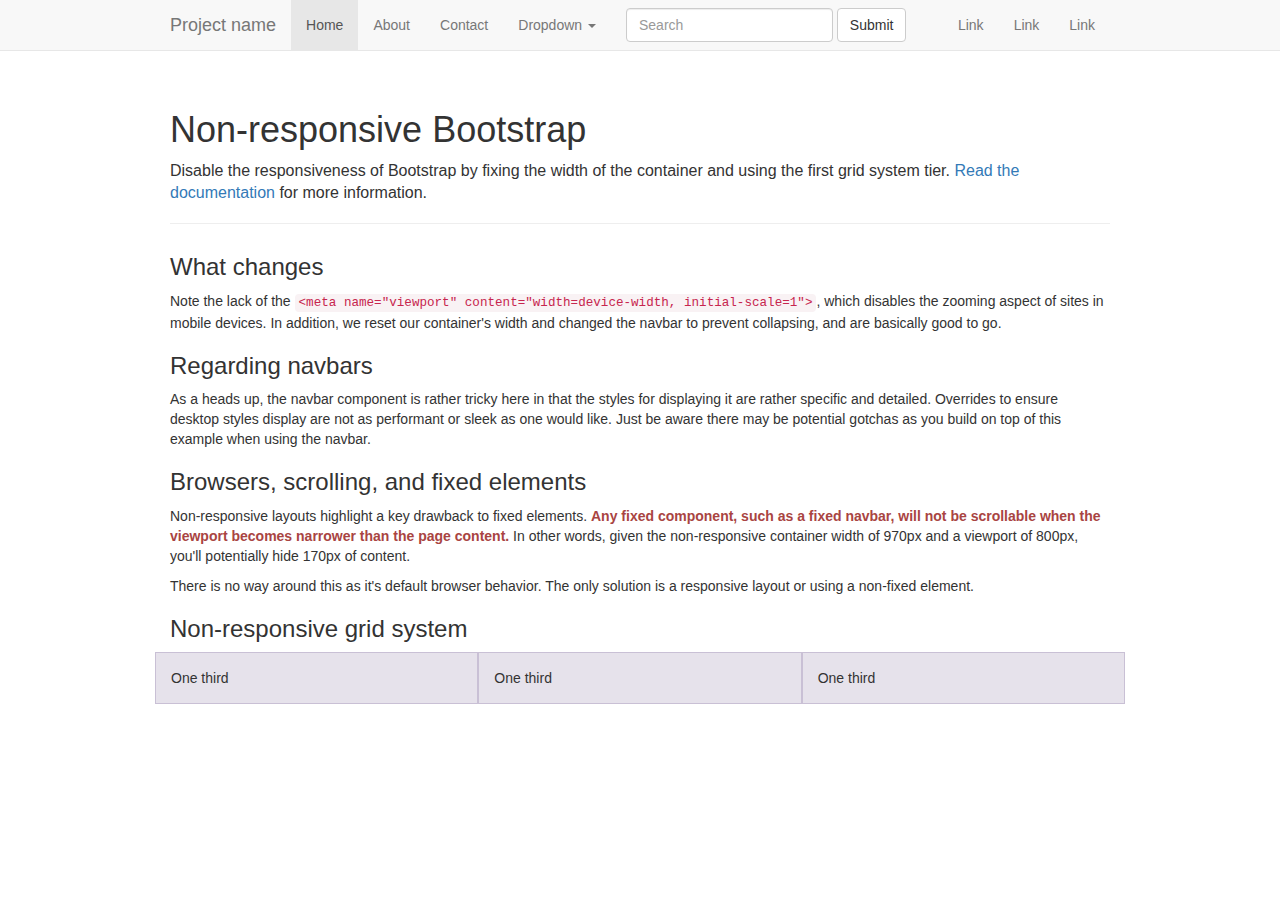
<file: bootstrap-3.4.1/docs/examples/non-responsive/index.html>
<!doctype html>
<html lang="en">
  <head>
    <meta charset="utf-8">
    <meta http-equiv="X-UA-Compatible" content="IE=edge">
    <!-- The above 2 meta tags *must* come first in the head; any other head content must come *after* these tags -->
    <meta name="description" content="">
    <meta name="author" content="">

    <!-- Note there is no responsive meta tag here -->

    <link rel="icon" href="../../favicon.ico">

    <title>Non-responsive Template for Bootstrap</title>

    <!-- Bootstrap core CSS -->
    <link href="../../dist/css/bootstrap.min.css" rel="stylesheet">

    <!-- IE10 viewport hack for Surface/desktop Windows 8 bug -->
    <link href="../../assets/css/ie10-viewport-bug-workaround.css" rel="stylesheet">

    <!-- Custom styles for this template -->
    <link href="non-responsive.css" rel="stylesheet">

    <!-- Just for debugging purposes. Don't actually copy these 2 lines! -->
    <!--[if lt IE 9]><script src="../../assets/js/ie8-responsive-file-warning.js"></script><![endif]-->
    <script src="../../assets/js/ie-emulation-modes-warning.js"></script>

    <!-- HTML5 shim and Respond.js for IE8 support of HTML5 elements and media queries -->
    <!--[if lt IE 9]>
      <script src="https://oss.maxcdn.com/html5shiv/3.7.3/html5shiv.min.js"></script>
      <script src="https://oss.maxcdn.com/respond/1.4.2/respond.min.js"></script>
    <![endif]-->
  </head>

  <body>

    <!-- Fixed navbar -->
    <nav class="navbar navbar-default navbar-fixed-top">
      <div class="container">
        <div class="navbar-header">
          <!-- The mobile navbar-toggle button can be safely removed since you do not need it in a non-responsive implementation -->
          <a class="navbar-brand" href="#">Project name</a>
        </div>
        <!-- Note that the .navbar-collapse and .collapse classes have been removed from the #navbar -->
        <div id="navbar">
          <ul class="nav navbar-nav">
            <li class="active"><a href="#">Home</a></li>
            <li><a href="#">About</a></li>
            <li><a href="#">Contact</a></li>
            <li class="dropdown">
              <a href="#" class="dropdown-toggle" data-toggle="dropdown" role="button" aria-haspopup="true" aria-expanded="false">Dropdown <span class="caret"></span></a>
              <ul class="dropdown-menu">
                <li><a href="#">Action</a></li>
                <li><a href="#">Another action</a></li>
                <li><a href="#">Something else here</a></li>
                <li role="separator" class="divider"></li>
                <li class="dropdown-header">Nav header</li>
                <li><a href="#">Separated link</a></li>
                <li><a href="#">One more separated link</a></li>
              </ul>
            </li>
          </ul>
          <form class="navbar-form navbar-left">
            <div class="form-group">
              <input type="text" class="form-control" placeholder="Search">
            </div>
            <button type="submit" class="btn btn-default">Submit</button>
          </form>
          <ul class="nav navbar-nav navbar-right">
            <li><a href="#">Link</a></li>
            <li><a href="#">Link</a></li>
            <li><a href="#">Link</a></li>
          </ul>
        </div><!--/.nav-collapse -->
      </div>
    </nav>

    <div class="container">

      <div class="page-header">
        <h1>Non-responsive Bootstrap</h1>
        <p class="lead">Disable the responsiveness of Bootstrap by fixing the width of the container and using the first grid system tier. <a href="../../getting-started/#disable-responsive">Read the documentation</a> for more information.</p>
      </div>

      <h3>What changes</h3>
      <p>Note the lack of the <code>&lt;meta name="viewport" content="width=device-width, initial-scale=1"&gt;</code>, which disables the zooming aspect of sites in mobile devices. In addition, we reset our container's width and changed the navbar to prevent collapsing, and are basically good to go.</p>

      <h3>Regarding navbars</h3>
      <p>As a heads up, the navbar component is rather tricky here in that the styles for displaying it are rather specific and detailed. Overrides to ensure desktop styles display are not as performant or sleek as one would like. Just be aware there may be potential gotchas as you build on top of this example when using the navbar.</p>

      <h3>Browsers, scrolling, and fixed elements</h3>
      <p>Non-responsive layouts highlight a key drawback to fixed elements. <strong class="text-danger">Any fixed component, such as a fixed navbar, will not be scrollable when the viewport becomes narrower than the page content.</strong> In other words, given the non-responsive container width of 970px and a viewport of 800px, you'll potentially hide 170px of content.</p>
      <p>There is no way around this as it's default browser behavior. The only solution is a responsive layout or using a non-fixed element.</p>

      <h3>Non-responsive grid system</h3>
      <div class="row">
        <div class="col-xs-4">One third</div>
        <div class="col-xs-4">One third</div>
        <div class="col-xs-4">One third</div>
      </div>

    </div> <!-- /container -->


    <!-- Bootstrap core JavaScript
    ================================================== -->
    <!-- Placed at the end of the document so the pages load faster -->
    <script src="https://code.jquery.com/jquery-1.12.4.min.js" integrity="sha384-nvAa0+6Qg9clwYCGGPpDQLVpLNn0fRaROjHqs13t4Ggj3Ez50XnGQqc/r8MhnRDZ" crossorigin="anonymous"></script>
    <script>window.jQuery || document.write('<script src="../../assets/js/vendor/jquery.min.js"><\/script>')</script>
    <script src="../../dist/js/bootstrap.min.js"></script>
    <!-- IE10 viewport hack for Surface/desktop Windows 8 bug -->
    <script src="../../assets/js/ie10-viewport-bug-workaround.js"></script>
  </body>
</html>
</file>
<file: my.css>
@media only screen and (max-width: 600px) {
    .container1 {
        font-size: 10px;
    }
    table.table {
        font-size: 10px;
    }
    .addbutton {
        width: 50px;
        height: 20px;
        font-size: 10px;
    }
    .deletbutton {
        width: 50px;
        height: 20px;
        font-size: 10px;
    }
    .editbutton {
        width: 50px;
        height: 20px;
        font-size: 10px;
    }
    .searchbutton {
        width: 50px;
        height: 20px;
        font-size: 10px;
    }
    .searchbox {
        width: 100px;
        height: 20px;
        font-size: 10px;
    }
    .backbutton {
        width: 50px;
        height: 20px;
        font-size: 10px;
    }
    textarea.message {
        max-width: 100%;
        height: auto;
    }
}

@media only screen and (min-width: 601px) {
    .container1 {
        font-size: 20px;
    }
    table.table {
        font-size: 20px;
    }
    .addbutton {
        width: 100px;
        height: 40px;
        font-size: 20px;
    }
    .deletbutton {
        width: 100px;
        height: 40px;
        font-size: 20px;
    }
    .editbutton {
        width: 100px;
        height: 40px;
        font-size: 20px;
    }
    .searchbutton {
        width: 100px;
        height: 40px;
        font-size: 20px;
    }
    .searchbox {
        width: 200px;
        height: 40px;
        font-size: 20px;
    }
    .backbutton {
        width: 100px;
        height: 40px;
        font-size: 20px;
    }
    textarea.message {
        max-width: 100%;
        height: auto;
    }
}

.backbutton {
    background-color: rgb(152, 152, 152);
    border: none;
    color: white;
    border-radius: 5px;
}
.backbutton:hover {
    background-color: gray;
}

.addbutton {
    background-color: rgb(0, 190, 0);
    border: none;
    color: white;
    border-radius: 5px;
}
.addbutton:hover {
    background-color: rgb(0, 160, 0);
}

.deletbutton {
    background-color: red;
    border: none;
    color: white;
    border-radius: 5px;
}
.deletbutton:hover {
    background-color: rgb(216, 3, 3);
}

.editbutton {
    background-color: rgb(0, 190, 0);
    border: none;
    color: white;
    border-radius: 5px;
}
.editbutton:hover {
    background-color: rgb(0, 160, 0);
}

.menubutton {
    background: none;
    border: none;
    border-radius: 5px;
}
.menubutton:hover {
    background-color: rgb(219, 219, 219);
}

.searchbutton {
    background-color: rgb(219, 219, 219);
    border: none;
    border-radius: 5px;
}
.searchbox {
    border-radius: 5px;
}

.name {
    background: none;
    border: none;
    border-radius: 5px;
}
.name:hover {
    background-color: rgb(219, 219, 219);
}

img {
    max-width: 100%;
    height: auto;
}

.jumbotron1 {
    .container {
        background-color: rgb(226, 226, 226);
    }
}

.tablename {
    background-color: black;
    color: white;
}
.tablecontent {
    background-color: white;
}
</file>
<file: bootstrap-3.4.1/docs/examples/blog/blog.css>
/* stylelint-disable selector-list-comma-newline-after, property-no-vendor-prefix */

/*
 * Globals
 */

body {
  font-family: Georgia, "Times New Roman", Times, serif;
  color: #555;
}

h1, .h1,
h2, .h2,
h3, .h3,
h4, .h4,
h5, .h5,
h6, .h6 {
  margin-top: 0;
  font-family: "Helvetica Neue", Helvetica, Arial, sans-serif;
  font-weight: 400;
  color: #333;
}


/*
 * Override Bootstrap's default container.
 */

@media (min-width: 1200px) {
  .container {
    width: 970px;
  }
}


/*
 * Masthead for nav
 */

.blog-masthead {
  background-color: #428bca;
  -webkit-box-shadow: inset 0 -2px 5px rgba(0, 0, 0, .1);
  box-shadow: inset 0 -2px 5px rgba(0, 0, 0, .1);
}

/* Nav links */
.blog-nav-item {
  position: relative;
  display: inline-block;
  padding: 10px;
  font-weight: 500;
  color: #cdddeb;
}
.blog-nav-item:hover,
.blog-nav-item:focus {
  color: #fff;
  text-decoration: none;
}

/* Active state gets a caret at the bottom */
.blog-nav .active {
  color: #fff;
}
.blog-nav .active:after {
  position: absolute;
  bottom: 0;
  left: 50%;
  width: 0;
  height: 0;
  margin-left: -5px;
  vertical-align: middle;
  content: " ";
  border-right: 5px solid transparent;
  border-bottom: 5px solid;
  border-left: 5px solid transparent;
}


/*
 * Blog name and description
 */

.blog-header {
  padding-top: 20px;
  padding-bottom: 20px;
}
.blog-title {
  margin-top: 30px;
  margin-bottom: 0;
  font-size: 60px;
  font-weight: 400;
}
.blog-description {
  font-size: 20px;
  color: #999;
}


/*
 * Main column and sidebar layout
 */

.blog-main {
  font-size: 18px;
  line-height: 1.5;
}

/* Sidebar modules for boxing content */
.sidebar-module {
  padding: 15px;
  margin: 0 -15px 15px;
}
.sidebar-module-inset {
  padding: 15px;
  background-color: #f5f5f5;
  border-radius: 4px;
}
.sidebar-module-inset p:last-child,
.sidebar-module-inset ul:last-child,
.sidebar-module-inset ol:last-child {
  margin-bottom: 0;
}


/* Pagination */
.pager {
  margin-bottom: 60px;
  text-align: left;
}
.pager > li > a {
  width: 140px;
  padding: 10px 20px;
  text-align: center;
  border-radius: 30px;
}


/*
 * Blog posts
 */

.blog-post {
  margin-bottom: 60px;
}
.blog-post-title {
  margin-bottom: 5px;
  font-size: 40px;
}
.blog-post-meta {
  margin-bottom: 20px;
  color: #999;
}


/*
 * Footer
 */

.blog-footer {
  padding: 40px 0;
  color: #999;
  text-align: center;
  background-color: #f9f9f9;
  border-top: 1px solid #e5e5e5;
}
.blog-footer p:last-child {
  margin-bottom: 0;
}
</file>
<file: bootstrap-3.4.1/docs/examples/carousel/carousel.css>
/* GLOBAL STYLES
 * Padding below the footer and lighter body text
* -------------------------------------------------- */

body {
  padding-bottom: 40px;
  color: #5a5a5a;
}


/* CUSTOMIZE THE NAVBAR
-------------------------------------------------- */

/* Special class on .container surrounding .navbar, used for positioning it into place. */
.navbar-wrapper {
  position: absolute;
  top: 0;
  right: 0;
  left: 0;
  z-index: 20;
}

/* Flip around the padding for proper display in narrow viewports */
.navbar-wrapper > .container {
  padding-right: 0;
  padding-left: 0;
}
.navbar-wrapper .navbar {
  padding-right: 15px;
  padding-left: 15px;
}
.navbar-wrapper .navbar .container {
  width: auto;
}


/* CUSTOMIZE THE CAROUSEL
-------------------------------------------------- */

/* Carousel base class */
.carousel {
  height: 500px;
  margin-bottom: 60px;
}
.carousel-caption {
  z-index: 10; /* Since positioning the image, we need to help out the caption */
}

/* Declare heights because of positioning of img element */
.carousel .item {
  height: 500px;
  background-color: #777;
}
.carousel-inner > .item > img {
  position: absolute;
  top: 0;
  left: 0;
  min-width: 100%;
  height: 500px;
}


/* MARKETING CONTENT
-------------------------------------------------- */

/* Center align the text within the three columns below the carousel */
.marketing .col-lg-4 {
  margin-bottom: 20px;
  text-align: center;
}
.marketing h2 {
  font-weight: 400;
}
.marketing .col-lg-4 p {
  margin-right: 10px;
  margin-left: 10px;
}


/* Featurettes
------------------------- */

.featurette-divider {
  margin: 80px 0; /* Space out the Bootstrap <hr> more */
}

/* Thin out the marketing headings */
.featurette-heading {
  font-weight: 300;
  line-height: 1;
  letter-spacing: -1px;
}


/* RESPONSIVE CSS
-------------------------------------------------- */

@media (min-width: 768px) {
  /* Navbar positioning foo */
  .navbar-wrapper {
    margin-top: 20px;
  }
  .navbar-wrapper .container {
    padding-right: 15px;
    padding-left: 15px;
  }
  .navbar-wrapper .navbar {
    padding-right: 0;
    padding-left: 0;
    border-radius: 4px; /* The navbar becomes detached from the top, so we round the corners */
  }

  /* Bump up size of carousel content */
  .carousel-caption p {
    margin-bottom: 20px;
    font-size: 21px;
    line-height: 1.4;
  }

  .featurette-heading {
    font-size: 50px;
  }
}

@media (min-width: 992px) {
  .featurette-heading {
    margin-top: 120px;
  }
}
</file>
<file: bootstrap-3.4.1/docs/examples/cover/cover.css>
/* stylelint-disable property-no-vendor-prefix */

/*
 * Globals
 */

/* Links */
a,
a:focus,
a:hover {
  color: #fff;
}

/* Custom default button */
.btn-default,
.btn-default:hover,
.btn-default:focus {
  color: #333;
  text-shadow: none; /* Prevent inheritance from `body` */
  background-color: #fff;
  border: 1px solid #fff;
}


/*
 * Base structure
 */

html,
body {
  height: 100%;
  background-color: #333;
}
body {
  color: #fff;
  text-align: center;
  text-shadow: 0 1px 3px rgba(0, 0, 0, .5);
}

/* Extra markup and styles for table-esque vertical and horizontal centering */
.site-wrapper {
  display: table;
  width: 100%;
  height: 100%; /* For at least Firefox */
  min-height: 100%;
  -webkit-box-shadow: inset 0 0 100px rgba(0, 0, 0, .5);
  box-shadow: inset 0 0 100px rgba(0, 0, 0, .5);
}
.site-wrapper-inner {
  display: table-cell;
  vertical-align: top;
}
.cover-container {
  margin-right: auto;
  margin-left: auto;
}

/* Padding for spacing */
.inner {
  padding: 30px;
}


/*
 * Header
 */
.masthead-brand {
  margin-top: 10px;
  margin-bottom: 10px;
}

.masthead-nav > li {
  display: inline-block;
}
.masthead-nav > li + li {
  margin-left: 20px;
}
.masthead-nav > li > a {
  padding-right: 0;
  padding-left: 0;
  font-size: 16px;
  font-weight: 700;
  color: #fff; /* IE8 proofing */
  color: rgba(255, 255, 255, .75);
  border-bottom: 2px solid transparent;
}
.masthead-nav > li > a:hover,
.masthead-nav > li > a:focus {
  background-color: transparent;
  border-bottom-color: #a9a9a9;
  border-bottom-color: rgba(255, 255, 255, .25);
}
.masthead-nav > .active > a,
.masthead-nav > .active > a:hover,
.masthead-nav > .active > a:focus {
  color: #fff;
  border-bottom-color: #fff;
}

@media (min-width: 768px) {
  .masthead-brand {
    float: left;
  }
  .masthead-nav {
    float: right;
  }
}


/*
 * Cover
 */

.cover {
  padding: 0 20px;
}
.cover .btn-lg {
  padding: 10px 20px;
  font-weight: 700;
}


/*
 * Footer
 */

.mastfoot {
  color: #999; /* IE8 proofing */
  color: rgba(255, 255, 255, .5);
}


/*
 * Affix and center
 */

@media (min-width: 768px) {
  /* Pull out the header and footer */
  .masthead {
    position: fixed;
    top: 0;
  }
  .mastfoot {
    position: fixed;
    bottom: 0;
  }
  .site-wrapper-inner {
    vertical-align: middle; /* Start the vertical centering */
  }
  .masthead,
  .mastfoot,
  .cover-container {
    width: 100%; /* Must be percentage or pixels for horizontal alignment */
  }
}

@media (min-width: 992px) {
  .masthead,
  .mastfoot,
  .cover-container {
    width: 700px;
  }
}
</file>
<file: bootstrap-3.4.1/docs/examples/dashboard/dashboard.css>
/*
 * Base structure
 */

/* Move down content because we have a fixed navbar that is 50px tall */
body {
  padding-top: 50px;
}


/*
 * Global add-ons
 */

.sub-header {
  padding-bottom: 10px;
  border-bottom: 1px solid #eee;
}

/*
 * Top navigation
 * Hide default border to remove 1px line.
 */
.navbar-fixed-top {
  border: 0;
}

/*
 * Sidebar
 */

/* Hide for mobile, show later */
.sidebar {
  display: none;
}
@media (min-width: 768px) {
  .sidebar {
    position: fixed;
    top: 51px;
    bottom: 0;
    left: 0;
    z-index: 1000;
    display: block;
    padding: 20px;
    overflow-x: hidden;
    overflow-y: auto; /* Scrollable contents if viewport is shorter than content. */
    background-color: #f5f5f5;
    border-right: 1px solid #eee;
  }
}

/* Sidebar navigation */
.nav-sidebar {
  margin-right: -21px; /* 20px padding + 1px border */
  margin-bottom: 20px;
  margin-left: -20px;
}
.nav-sidebar > li > a {
  padding-right: 20px;
  padding-left: 20px;
}
.nav-sidebar > .active > a,
.nav-sidebar > .active > a:hover,
.nav-sidebar > .active > a:focus {
  color: #fff;
  background-color: #428bca;
}


/*
 * Main content
 */

.main {
  padding: 20px;
}
@media (min-width: 768px) {
  .main {
    padding-right: 40px;
    padding-left: 40px;
  }
}
.main .page-header {
  margin-top: 0;
}


/*
 * Placeholder dashboard ideas
 */

.placeholders {
  margin-bottom: 30px;
  text-align: center;
}
.placeholders h4 {
  margin-bottom: 0;
}
.placeholder {
  margin-bottom: 20px;
}
.placeholder img {
  display: inline-block;
  border-radius: 50%;
}
</file>
<file: bootstrap-3.4.1/docs/examples/grid/grid.css>
h4 {
  margin-top: 25px;
}
.row {
  margin-bottom: 20px;
}
.row .row {
  margin-top: 10px;
  margin-bottom: 0;
}
[class*="col-"] {
  padding-top: 15px;
  padding-bottom: 15px;
  background-color: #eee;
  background-color: rgba(86, 61, 124, .15);
  border: 1px solid #ddd;
  border: 1px solid rgba(86, 61, 124, .2);
}

hr {
  margin-top: 40px;
  margin-bottom: 40px;
}
</file>
<file: bootstrap-3.4.1/docs/examples/jumbotron-narrow/jumbotron-narrow.css>
/* Space out content a bit */
body {
  padding-top: 20px;
  padding-bottom: 20px;
}

/* Everything but the jumbotron gets side spacing for mobile first views */
.header,
.marketing,
.footer {
  padding-right: 15px;
  padding-left: 15px;
}

/* Custom page header */
.header {
  padding-bottom: 20px;
  border-bottom: 1px solid #e5e5e5;
}
.header h3 {
  margin-top: 0;
  margin-bottom: 0;
  line-height: 40px; /* Make the masthead heading the same height as the navigation */
}

/* Custom page footer */
.footer {
  padding-top: 19px;
  color: #777;
  border-top: 1px solid #e5e5e5;
}

/* Customize container */
@media (min-width: 768px) {
  .container {
    max-width: 730px;
  }
}
.container-narrow > hr {
  margin: 30px 0;
}

/* Main marketing message and sign up button */
.jumbotron {
  text-align: center;
  border-bottom: 1px solid #e5e5e5;
}
.jumbotron .btn {
  padding: 14px 24px;
  font-size: 21px;
}

/* Supporting marketing content */
.marketing {
  margin: 40px 0;
}
.marketing p + h4 {
  margin-top: 28px;
}

/* Responsive: Portrait tablets and up */
@media screen and (min-width: 768px) {
  /* Remove the padding we set earlier */
  .header,
  .marketing,
  .footer {
    padding-right: 0;
    padding-left: 0;
  }
  .header {
    margin-bottom: 30px;
  }
  .jumbotron {
    border-bottom: 0;
  }
}
</file>
<file: bootstrap-3.4.1/docs/examples/jumbotron/jumbotron.css>
/* Move down content because we have a fixed navbar that is 50px tall */
body {
  padding-top: 50px;
  padding-bottom: 20px;
}
</file>
<file: bootstrap-3.4.1/docs/examples/justified-nav/justified-nav.css>
/* stylelint-disable value-no-vendor-prefix, function-name-case, property-no-vendor-prefix */

body {
  padding-top: 20px;
}

.footer {
  padding-top: 40px;
  padding-bottom: 40px;
  margin-top: 40px;
  border-top: 1px solid #eee;
}

/* Main marketing message and sign up button */
.jumbotron {
  text-align: center;
  background-color: transparent;
}
.jumbotron .btn {
  padding: 14px 24px;
  font-size: 21px;
}

/* Customize the nav-justified links to be fill the entire space of the .navbar */

.nav-justified {
  background-color: #eee;
  border: 1px solid #ccc;
  border-radius: 5px;
}
.nav-justified > li > a {
  padding-top: 15px;
  padding-bottom: 15px;
  margin-bottom: 0;
  font-weight: 700;
  color: #777;
  text-align: center;
  background-color: #e5e5e5; /* Old browsers */
  background-image: -webkit-gradient(linear, left top, left bottom, from(#f5f5f5), to(#e5e5e5));
  background-image: -webkit-linear-gradient(top, #f5f5f5 0%, #e5e5e5 100%);
  background-image: -o-linear-gradient(top, #f5f5f5 0%, #e5e5e5 100%);
  background-image: linear-gradient(to bottom, #f5f5f5 0%, #e5e5e5 100%);
  filter: progid:DXImageTransform.Microsoft.gradient(startColorstr="#f5f5f5", endColorstr="#e5e5e5", GradientType=0); /* IE6-9 */
  background-repeat: repeat-x; /* Repeat the gradient */
  border-bottom: 1px solid #d5d5d5;
}
.nav-justified > .active > a,
.nav-justified > .active > a:hover,
.nav-justified > .active > a:focus {
  background-color: #ddd;
  background-image: none;
  -webkit-box-shadow: inset 0 3px 7px rgba(0, 0, 0, .15);
  box-shadow: inset 0 3px 7px rgba(0, 0, 0, .15);
}
.nav-justified > li:first-child > a {
  border-radius: 5px 5px 0 0;
}
.nav-justified > li:last-child > a {
  border-bottom: 0;
  border-radius: 0 0 5px 5px;
}

@media (min-width: 768px) {
  .nav-justified {
    max-height: 52px;
  }
  .nav-justified > li > a {
    border-right: 1px solid #d5d5d5;
    border-left: 1px solid #fff;
  }
  .nav-justified > li:first-child > a {
    border-left: 0;
    border-radius: 5px 0 0 5px;
  }
  .nav-justified > li:last-child > a {
    border-right: 0;
    border-radius: 0 5px 5px 0;
  }
}

/* Responsive: Portrait tablets and up */
@media screen and (min-width: 768px) {
  /* Remove the padding we set earlier */
  .masthead,
  .marketing,
  .footer {
    padding-right: 0;
    padding-left: 0;
  }
}
</file>
<file: bootstrap-3.4.1/docs/examples/navbar-fixed-top/navbar-fixed-top.css>
body {
  min-height: 2000px;
  padding-top: 70px;
}
</file>
<file: bootstrap-3.4.1/docs/examples/navbar-static-top/navbar-static-top.css>
body {
  min-height: 2000px;
}

.navbar-static-top {
  margin-bottom: 19px;
}
</file>
<file: bootstrap-3.4.1/docs/examples/navbar/navbar.css>
body {
  padding-top: 20px;
  padding-bottom: 20px;
}

.navbar {
  margin-bottom: 20px;
}
</file>
<file: bootstrap-3.4.1/docs/examples/non-responsive/non-responsive.css>
/* stylelint-disable selector-max-class, selector-max-combinators, selector-max-compound-selectors, declaration-no-important, selector-no-qualifying-type, property-no-vendor-prefix */

/* Template-specific stuff
 *
 * Customizations just for the template; these are not necessary for anything
 * with disabling the responsiveness.
 */

/* Account for fixed navbar */
body {
  padding-top: 70px;
  padding-bottom: 30px;
}

body,
.navbar-fixed-top,
.navbar-fixed-bottom {
  min-width: 970px;
}

/* Don't let the lead text change font-size. */
.lead {
  font-size: 16px;
}

/* Finesse the page header spacing */
.page-header {
  margin-bottom: 30px;
}
.page-header .lead {
  margin-bottom: 10px;
}


/* Non-responsive overrides
 *
 * Utilize the following CSS to disable the responsive-ness of the container,
 * grid system, and navbar.
 */

/* Reset the container */
.container {
  width: 970px;
  max-width: none !important;
}

/* Demonstrate the grids */
.col-xs-4 {
  padding-top: 15px;
  padding-bottom: 15px;
  background-color: #eee;
  background-color: rgba(86, 61, 124, .15);
  border: 1px solid #ddd;
  border: 1px solid rgba(86, 61, 124, .2);
}

.container .navbar-header,
.container .navbar-collapse {
  margin-right: 0;
  margin-left: 0;
}

/* Always float the navbar header */
.navbar-header {
  float: left;
}

/* Undo the collapsing navbar */
.navbar-collapse {
  display: block !important;
  height: auto !important;
  padding-bottom: 0;
  overflow: visible !important;
  visibility: visible !important;
  border-top: 0;
}

.navbar-toggle {
  display: none;
}

.navbar-brand {
  margin-left: -15px;
}

/* Always apply the floated nav */
.navbar-nav {
  float: left;
  margin: 0;
}
.navbar-nav > li {
  float: left;
}
.navbar-nav > li > a {
  padding: 15px;
}

/* Redeclare since we override the float above */
.navbar-nav.navbar-right {
  float: right;
}

/* Undo custom dropdowns */
.navbar .navbar-nav .open .dropdown-menu {
  position: absolute;
  float: left;
  background-color: #fff;
  border: 1px solid #ccc;
  border: 1px solid rgba(0, 0, 0, .15);
  border-width: 0 1px 1px;
  border-radius: 0 0 4px 4px;
  -webkit-box-shadow: 0 6px 12px rgba(0, 0, 0, .175);
  box-shadow: 0 6px 12px rgba(0, 0, 0, .175);
}
.navbar-default .navbar-nav .open .dropdown-menu > li > a {
  color: #333;
}
.navbar .navbar-nav .open .dropdown-menu > li > a:hover,
.navbar .navbar-nav .open .dropdown-menu > li > a:focus,
.navbar .navbar-nav .open .dropdown-menu > .active > a,
.navbar .navbar-nav .open .dropdown-menu > .active > a:hover,
.navbar .navbar-nav .open .dropdown-menu > .active > a:focus {
  color: #fff !important;
  background-color: #428bca !important;
}
.navbar .navbar-nav .open .dropdown-menu > .disabled > a,
.navbar .navbar-nav .open .dropdown-menu > .disabled > a:hover,
.navbar .navbar-nav .open .dropdown-menu > .disabled > a:focus {
  color: #999 !important;
  background-color: transparent !important;
}

/* Undo form expansion */
.navbar-form {
  float: left;
  width: auto;
  padding-top: 0;
  padding-bottom: 0;
  margin-right: 0;
  margin-left: 0;
  border: 0;
  -webkit-box-shadow: none;
  box-shadow: none;
}

/* Copy-pasted from forms.less since we mixin the .form-inline styles. */
.navbar-form .form-group {
  display: inline-block;
  margin-bottom: 0;
  vertical-align: middle;
}

.navbar-form .form-control {
  display: inline-block;
  width: auto;
  vertical-align: middle;
}

.navbar-form .form-control-static {
  display: inline-block;
}

.navbar-form .input-group {
  display: inline-table;
  vertical-align: middle;
}

.navbar-form .input-group .input-group-addon,
.navbar-form .input-group .input-group-btn,
.navbar-form .input-group .form-control {
  width: auto;
}

.navbar-form .input-group > .form-control {
  width: 100%;
}

.navbar-form .control-label {
  margin-bottom: 0;
  vertical-align: middle;
}

.navbar-form .radio,
.navbar-form .checkbox {
  display: inline-block;
  margin-top: 0;
  margin-bottom: 0;
  vertical-align: middle;
}

.navbar-form .radio label,
.navbar-form .checkbox label {
  padding-left: 0;
}

.navbar-form .radio input[type="radio"],
.navbar-form .checkbox input[type="checkbox"] {
  position: relative;
  margin-left: 0;
}

.navbar-form .has-feedback .form-control-feedback {
  top: 0;
}

/* Undo inline form compaction on small screens */
.form-inline .form-group {
  display: inline-block;
  margin-bottom: 0;
  vertical-align: middle;
}

.form-inline .form-control {
  display: inline-block;
  width: auto;
  vertical-align: middle;
}

.form-inline .form-control-static {
  display: inline-block;
}

.form-inline .input-group {
  display: inline-table;
  vertical-align: middle;
}
.form-inline .input-group .input-group-addon,
.form-inline .input-group .input-group-btn,
.form-inline .input-group .form-control {
  width: auto;
}

.form-inline .input-group > .form-control {
  width: 100%;
}

.form-inline .control-label {
  margin-bottom: 0;
  vertical-align: middle;
}

.form-inline .radio,
.form-inline .checkbox {
  display: inline-block;
  margin-top: 0;
  margin-bottom: 0;
  vertical-align: middle;
}
.form-inline .radio label,
.form-inline .checkbox label {
  padding-left: 0;
}

.form-inline .radio input[type="radio"],
.form-inline .checkbox input[type="checkbox"] {
  position: relative;
  margin-left: 0;
}

.form-inline .has-feedback .form-control-feedback {
  top: 0;
}
</file>
<file: bootstrap-3.4.1/docs/assets/css/ie10-viewport-bug-workaround.css>
/*!
 * IE10 viewport hack for Surface/desktop Windows 8 bug
 * Copyright 2014-2019 Twitter, Inc.
 * Licensed under MIT (https://github.com/twbs/bootstrap/blob/master/LICENSE)
 */
@-ms-viewport {
  width: device-width;
}
@-o-viewport {
  width: device-width;
}
@viewport {
  width: device-width;
}
</file>
